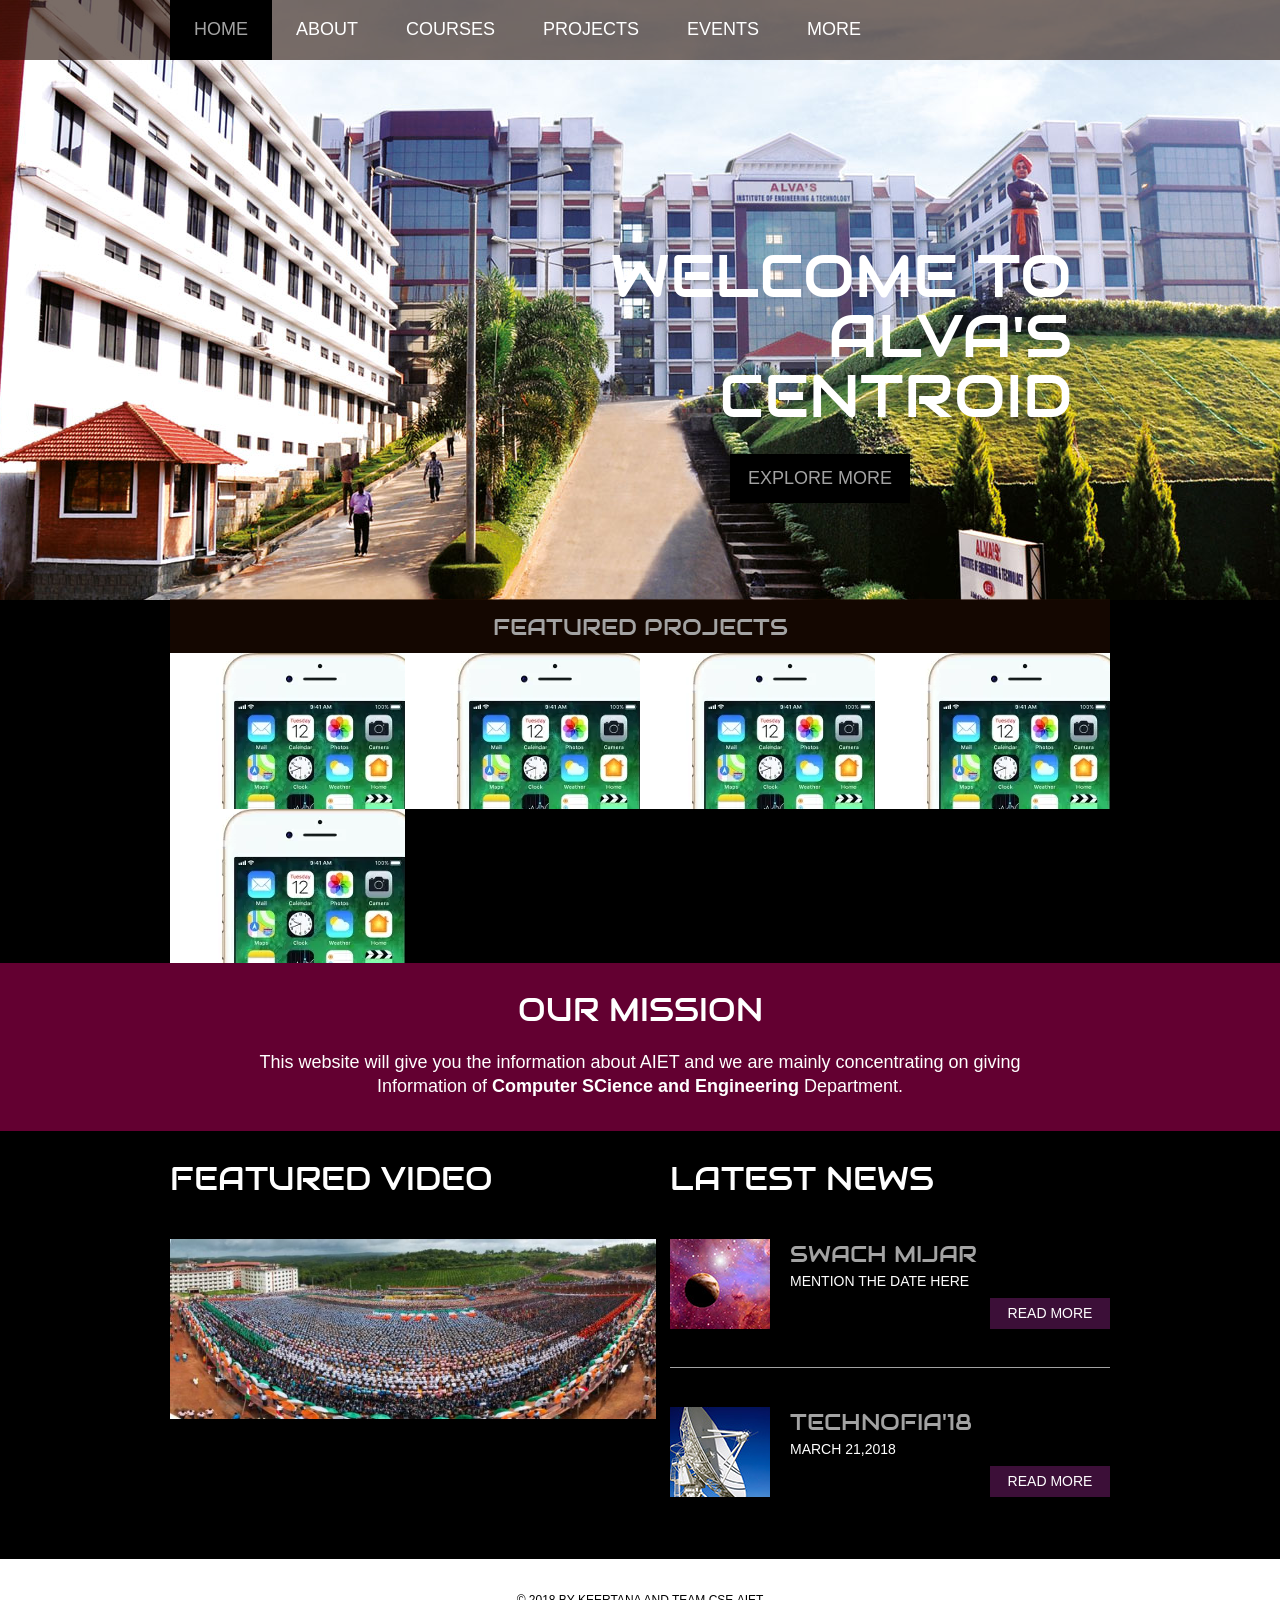
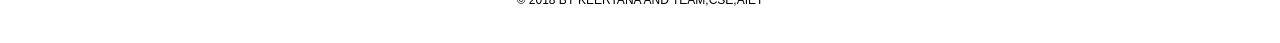
<file: index.html>
<!doctype html>
<!-- Website template by freewebsitetemplates.com -->
<html>
<head>
	<meta charset="UTF-8">
	<meta name="viewport" content="width=device-width, initial-scale=1.0">
	<title>KEERTANA's team</title>
	<link rel="stylesheet" href="css/style.css" type="text/css">
	<link rel="stylesheet" type="text/css" href="css/mobile.css">
	<script src="js/mobile.js" type="text/javascript"></script>
</head>
<body>
	<div id="page">
		<div id="header"> 
			<div>
				<!-- <a href="index.html" class="logo"><img src="images/logo.png" alt=""></a> -->
				<ul id="navigation"> 
					<li class="selected">
						<a href="index.html">Home</a>
					</li>

					<li>
						<a href="about.html">ABOUT</a>
					</li>

					<li>
						<a href="courses.html">COURSES</a>
					</li>
					<li>
						<a href="projects.html">PROJECTS</a>
					</li>
					<li >
						<a href="events.html">EVENTS</a>
						
					</li>
                    <li >
						<a href="gate.html">More</a>
						
					</li>


				</ul>
			</div>
		</div>
		<div id="body" class="home">
			<div class="header">
				<div>
					
					<h1>Welcome to Alva's Centroid  </h1>
					<a href="projects.html" class="more">Explore more</a>
					<h3>FEATURED PROJECTS</h3>
					<ul>
						<li>
							<a href="projects.html"><img src="images/m1.jpg" alt="fg"></a>
						</li>
						<li>
							<a href="projects.html"><img src="images/m1.jpg" alt=""></a>
						</li>
						<li>
							<a href="projects.html"><img src="images/m1.jpg" alt=""></a>
						</li>
						<li>
							<a href="projects.html"><img src="images/m1.jpg" alt=""></a>
						</li>
                        
                        <li>
							<a href="projects.html"><img src="images/m1.jpg" alt=""></a>
						</li>
                        
					</ul>
				</div>
			</div>
			<div class="body">
				<div>
					<h1>OUR MISSION</h1>
					<p>This website will give you the information about AIET and we are mainly concentrating on giving Information of <b>Computer SCience and Engineering</b> Department.</p>
				</div>
			</div>
			<div class="footer">
				<div>
					<ul>
						<li>
							<h1>FEATURED VIDEO</h1>
							<a href="https://www.youtube.com/watch?v=ALJQ9nhGiGY" target="_blank"><img src="images/inde2.jpg" width="10" height="180"></a>
						</li>
						<li>
							<h1>LATEST NEWS</h1>
							<ul>
								<li>
									<a href="blog.html"><img src="images/finding-planet.jpg" alt=""></a>
									<h1>SWACH MIJAR</h1>
									<span>MENTION THE DATE HERE</span>
									<a href="news.html" class="more">Read More</a>
								</li>
								<li>
									<a href="blog.html"><img src="images/new-satellitedish.jpg" alt=""></a>
									<h1>TECHNOFIA'18</h1>
									<span>MARCH 21,2018</span>
									<a href="news.html" class="more">Read More</a>
								</li>
							</ul>
						</li>
					</ul>
				</div>
			</div>
		</div>
		<div id="footer">
			<div class="footnote">
				<div>
					<p>&copy; 2018 BY KEERTANA AND TEAM,CSE,AIET </p>
				</div>
			</div>
		</div><!-- footer ends here -->
	</div>
</body>
</html>
</file>
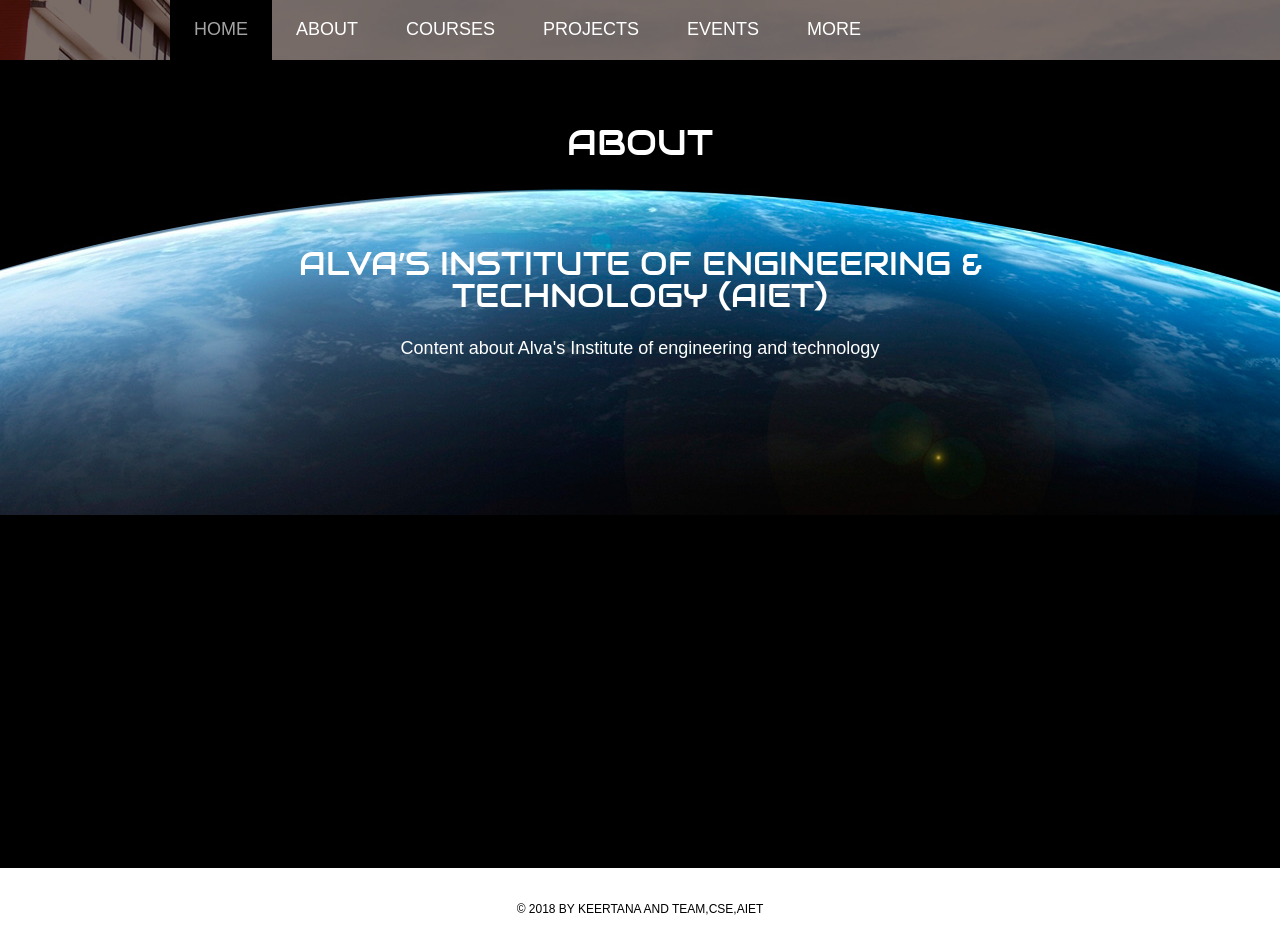
<file: about.html>
<!doctype html>
<!-- Website template by freewebsitetemplates.com -->
<html>
<head>
	<meta charset="UTF-8">
	<meta name="viewport" content="width=device-width, initial-scale=1.0">
	<title>about </title>
	<link rel="stylesheet" href="css/style.css" type="text/css">
	<link rel="stylesheet" type="text/css" href="css/mobile.css">
	<script src="js/mobile.js" type="text/javascript"></script>
</head>
<body>
	<div id="page">
		<div id="header"> 
			<div>
				<!-- <a href="index.html" class="logo"><img src="images/logo.png" alt=""></a> -->
				<ul id="navigation"> 
					<li class="selected">
						<a href="index.html">Home</a>
					</li>

					<li>
						<a href="about.html">ABOUT</a>
					</li>

					<li>
						<a href="courses.html">COURSES</a>
					</li>
					<li>
						<a href="projects.html">PROJECTS</a>
					</li>
					<li >
						<a href="events.html">EVENTS</a>
						
					</li>
                    <li >
						<a href="gate.html">More</a>
						
					</li>


				</ul>
			</div>
		</div>
		<div id="body" class="about">
			<div class="header">
				<div>
					<h1>About</h1>
					<h2>ALVA’S INSTITUTE OF ENGINEERING & TECHNOLOGY (AIET)</h2>
					<p>Content about Alva's Institute of engineering and technology</p>
				</div>
			</div>
			
		</div>
		<div id="footer">
			
			<div class="footnote">
				<div>
					<p>&copy; 2018 BY KEERTANA AND TEAM,CSE,AIET </p>
				</div>
			</div>
		</div><!-- footer ends here -->
	</div>
</body>
</html>
</file>
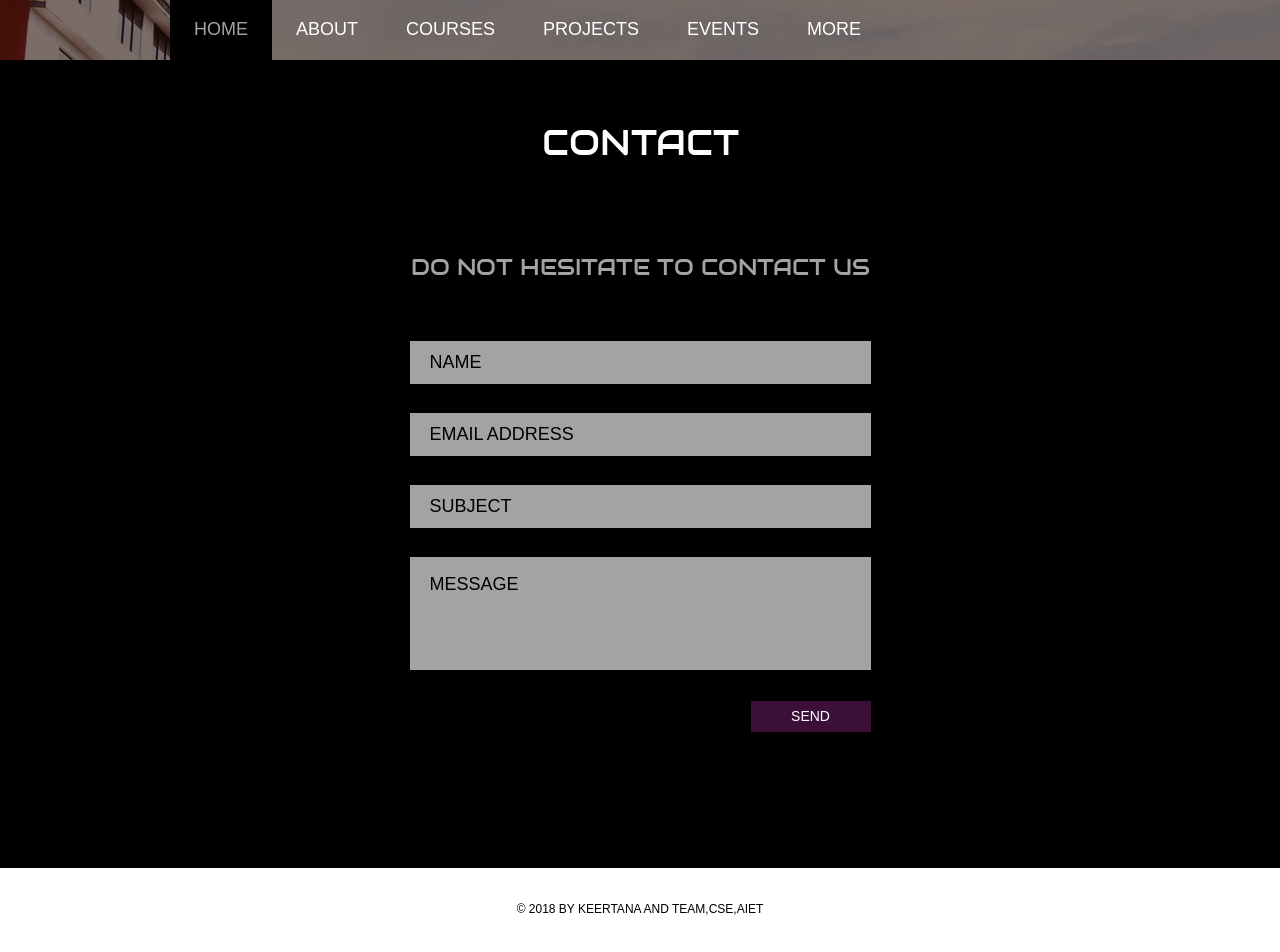
<file: contact.html>
<!doctype html>
<!-- Website template by freewebsitetemplates.com -->
<html>
<head>
	<meta charset="UTF-8">
	<meta name="viewport" content="width=device-width, initial-scale=1.0">
	<title>contact - Space Science Website Template</title>
	<link rel="stylesheet" href="css/style.css" type="text/css">
	<link rel="stylesheet" type="text/css" href="css/mobile.css">
	<script src="js/mobile.js" type="text/javascript"></script>
</head>
<body>
	<div id="page">
		<div id="header"> 
			<div>
				<!-- <a href="index.html" class="logo"><img src="images/logo.png" alt=""></a> -->
				<ul id="navigation"> 
					<li class="selected">
						<a href="index.html">Home</a>
					</li>

					<li>
						<a href="about.html">ABOUT</a>
					</li>

					<li>
						<a href="courses.html">COURSES</a>
					</li>
					<li>
						<a href="projects.html">PROJECTS</a>
					</li>
					<li >
						<a href="events.html">EVENTS</a>
						
					</li>
                    <li >
						<a href="gate.html">More</a>
						
					</li>


				</ul>
			</div>
		</div>
		<div id="body">
			<div class="header">
				<div class="contact">
					<h1>Contact</h1>
					<h2>DO NOT HESITATE TO CONTACT US</h2>
					<form action="index.html">
						<input type="text" name="Name" value="Name" onblur="this.value=!this.value?'Name':this.value;" onfocus="this.select()" onclick="this.value='';">
						<input type="text" name="Email Address" value="Email Address" onblur="this.value=!this.value?'Email Address':this.value;" onfocus="this.select()" onclick="this.value='';">
						<input type="text" name="Subject" value="Subject" onblur="this.value=!this.value?'Subject':this.value;" onfocus="this.select()" onclick="this.value='';">
						<textarea name="message" cols="50" rows="7">Message</textarea>
						<input type="submit" value="Send" id="submit">
					</form>
				</div>
			</div>
		</div>
		
		<div id="footer">
			<!-- <div class="connect">
				<div>
					<h1>FOLLOW OUR  MISSIONS ON</h1>
					<div>
						<a href="http://freewebsitetemplates.com/go/facebook/" class="facebook">facebook</a>
						<a href="http://freewebsitetemplates.com/go/twitter/" class="twitter">twitter</a>
						<a href="http://freewebsitetemplates.com/go/googleplus/" class="googleplus">googleplus</a>
						<a href="http://freewebsitetemplates.com/go/pinterest/" class="pinterest">pinterest</a>
					</div>
				</div>
			</div> -->
			<div class="footnote">
				<div>
					<p>&copy; 2018 BY KEERTANA AND TEAM,CSE,AIET </p>
				</div>
			</div>
		</div><!-- footer ends here -->
	</div>
</body>
</html>
</file>
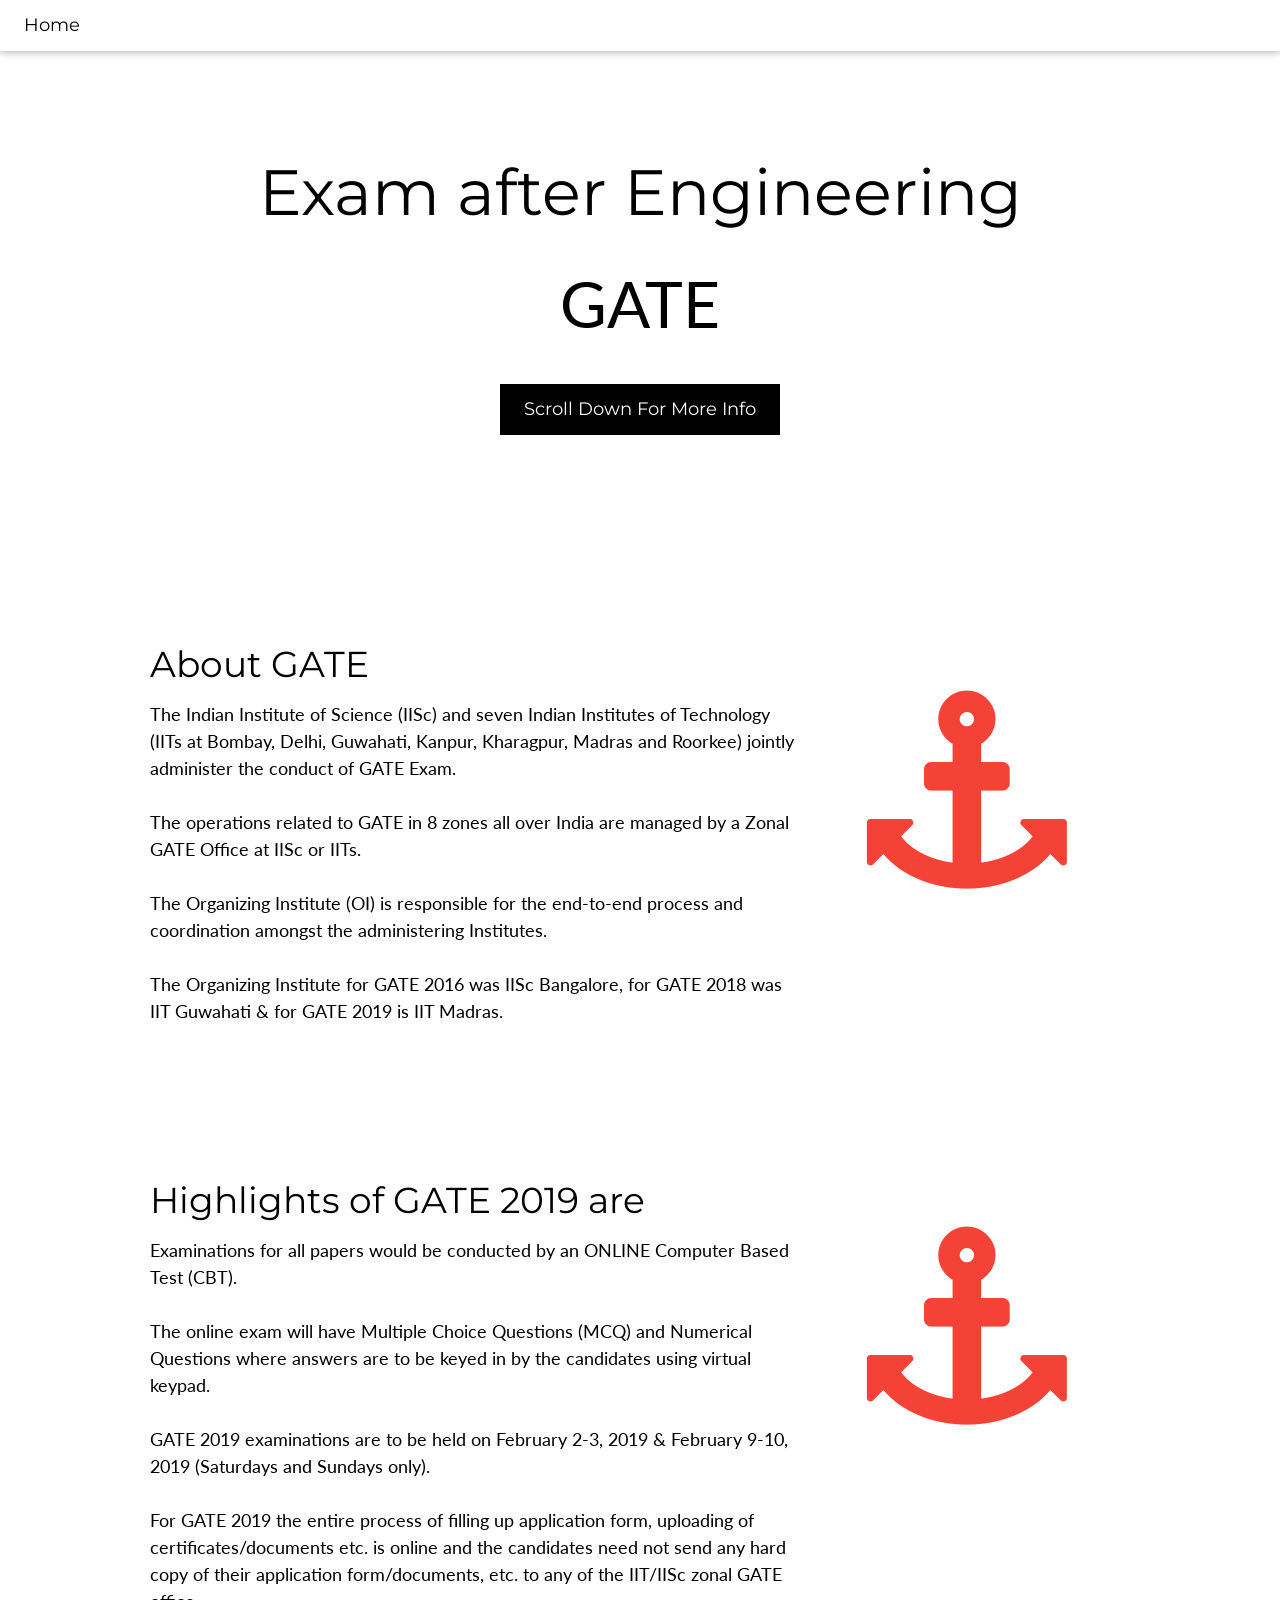
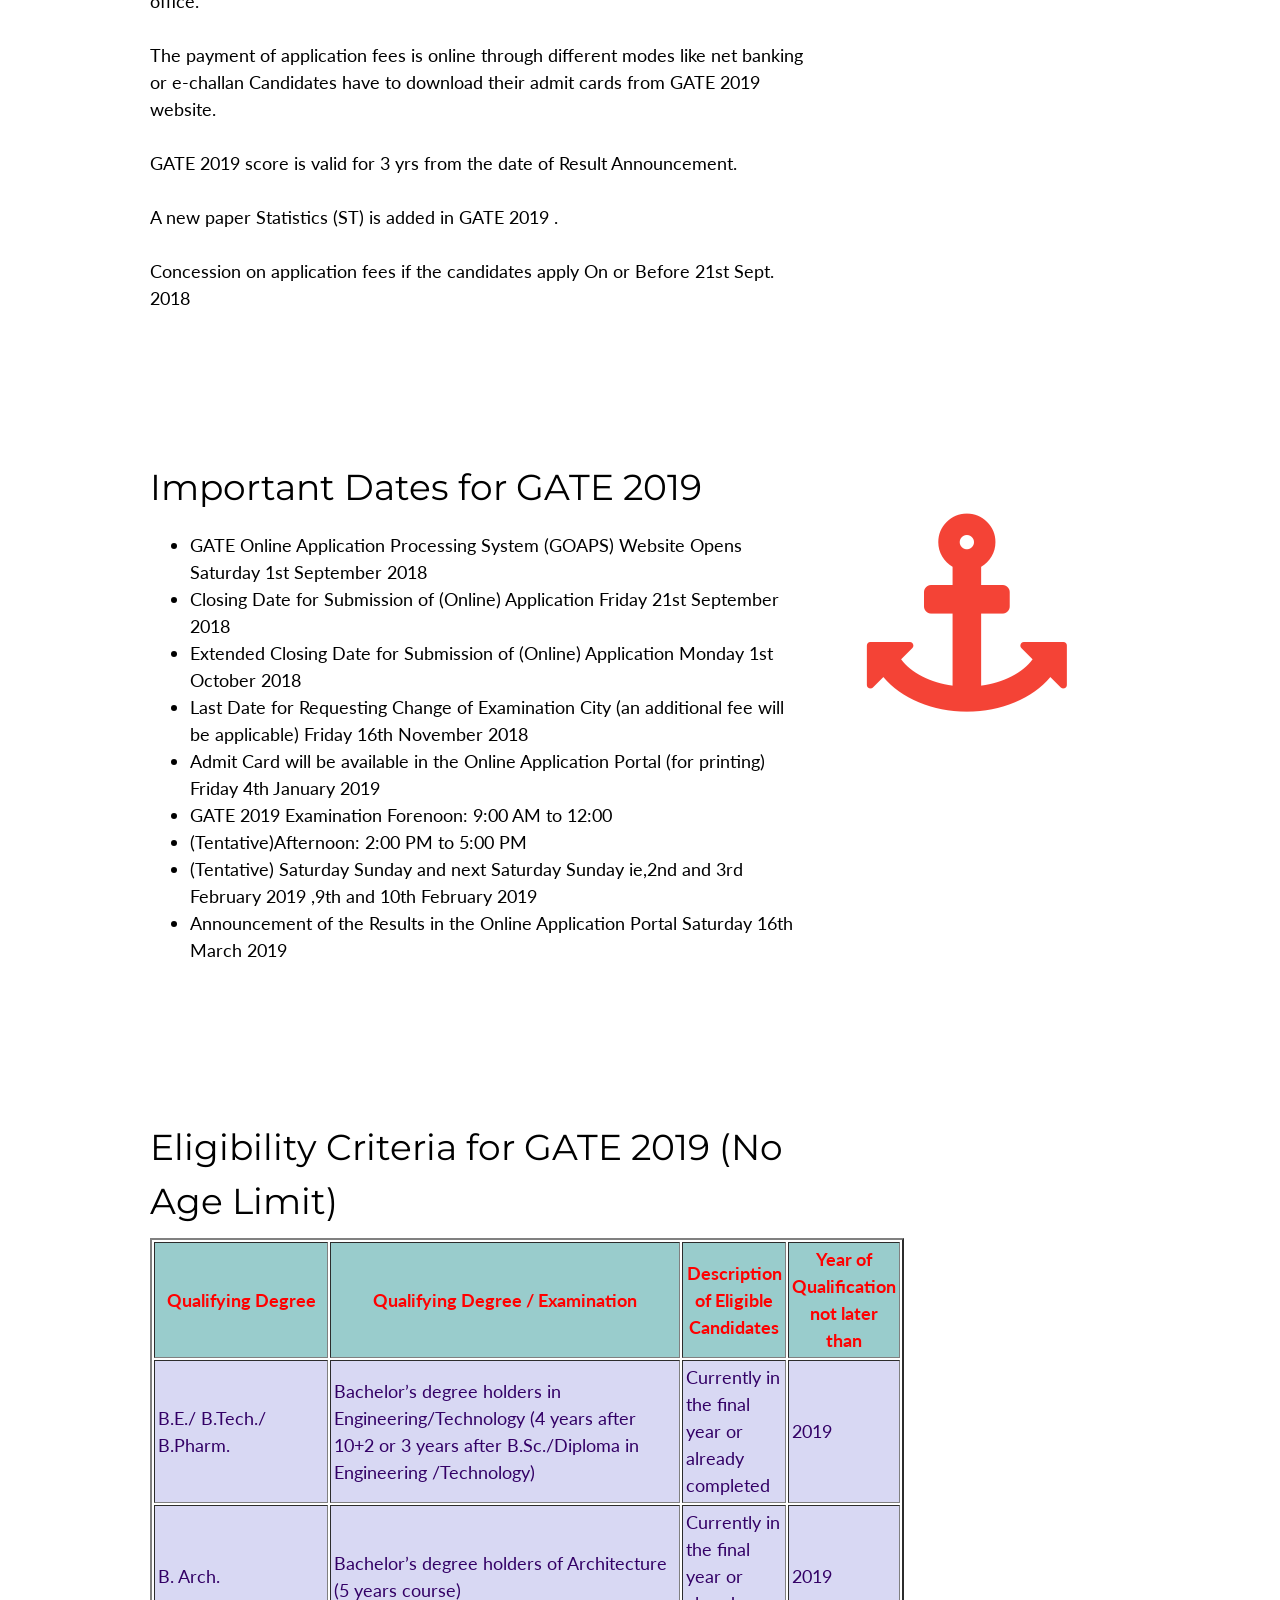
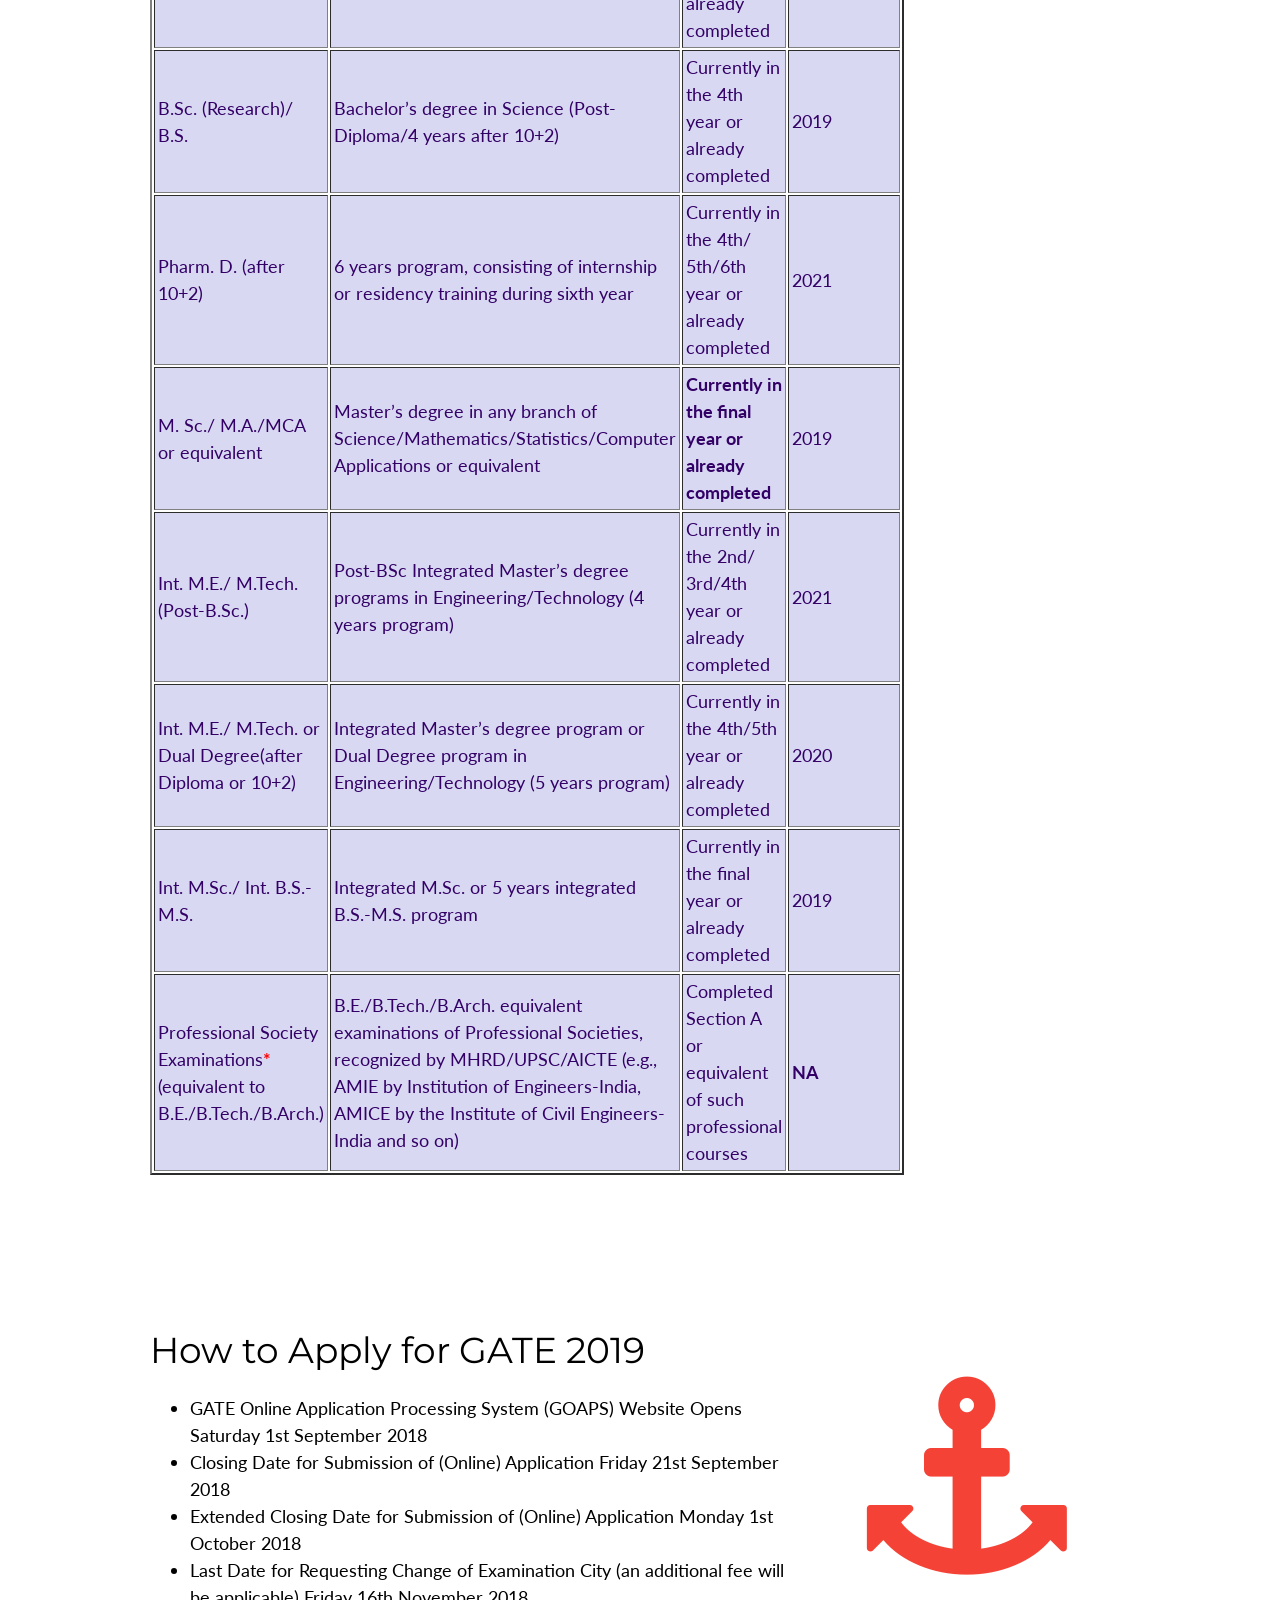
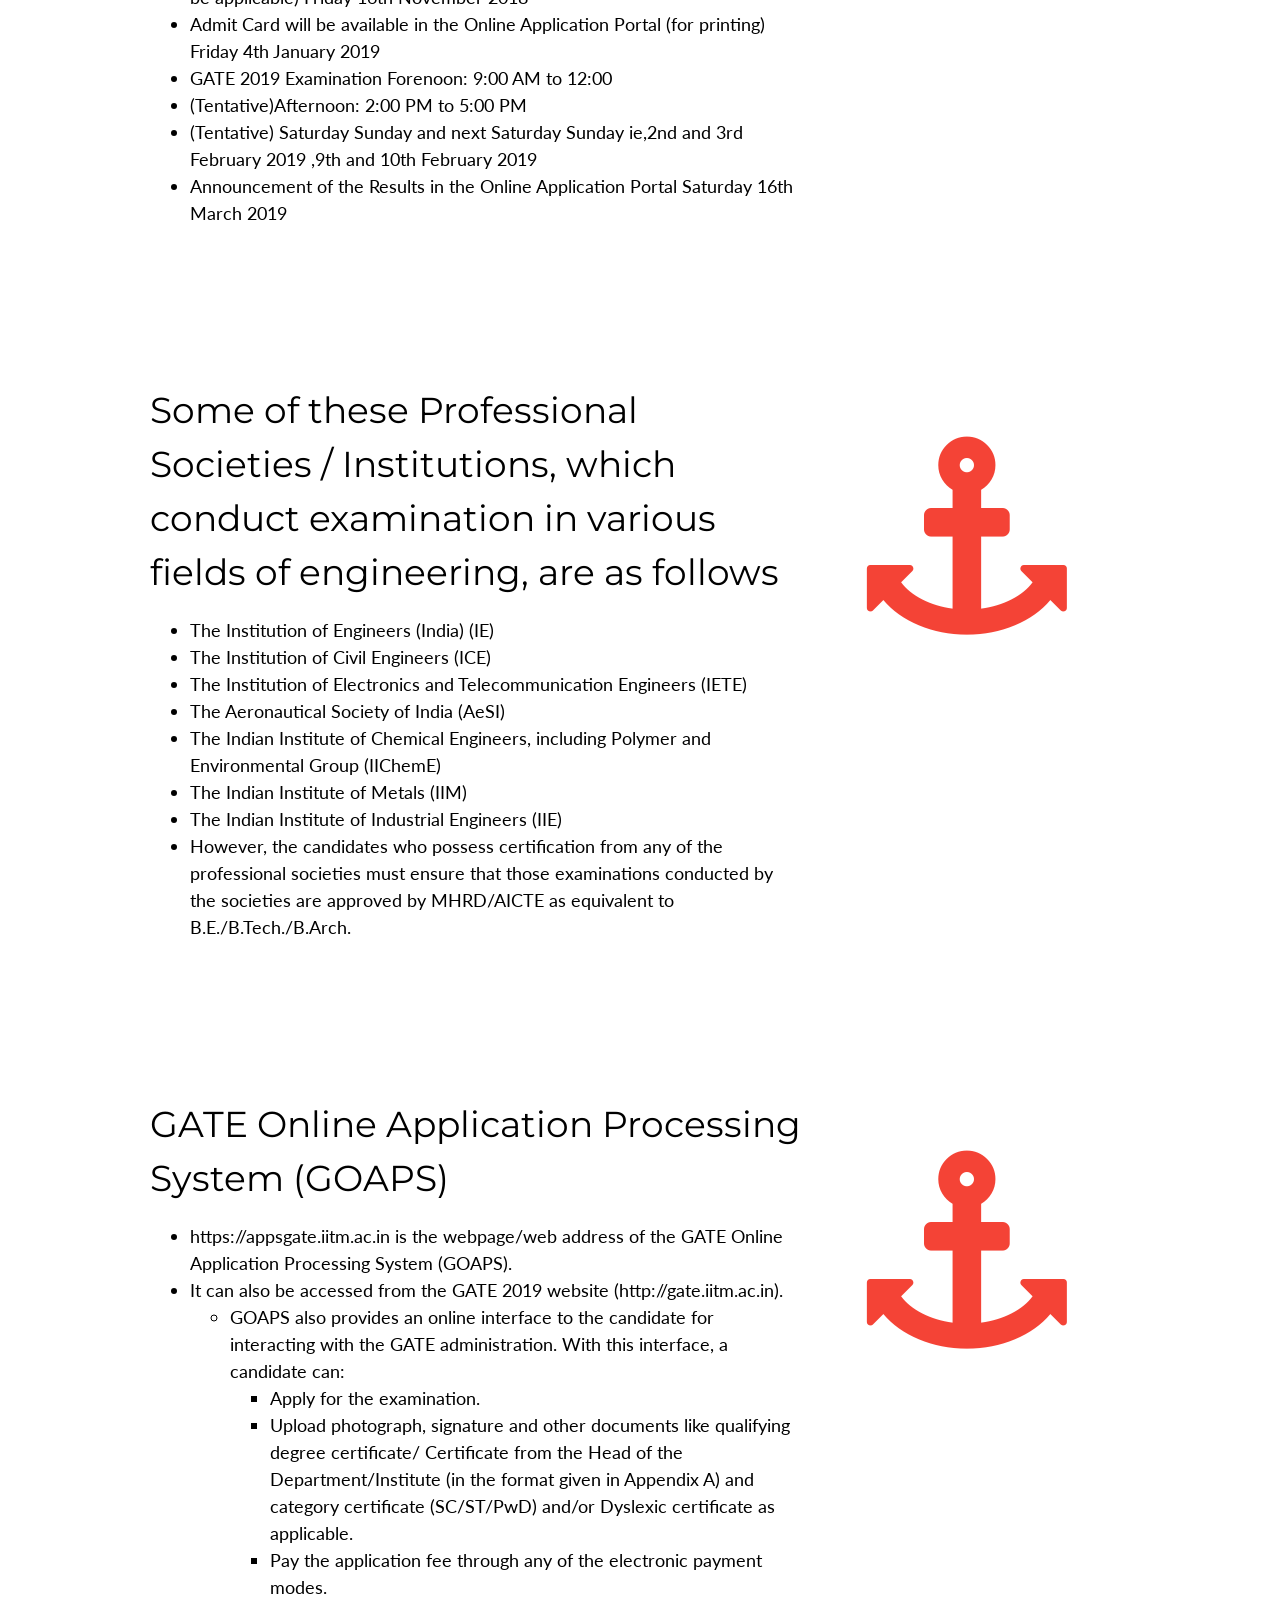
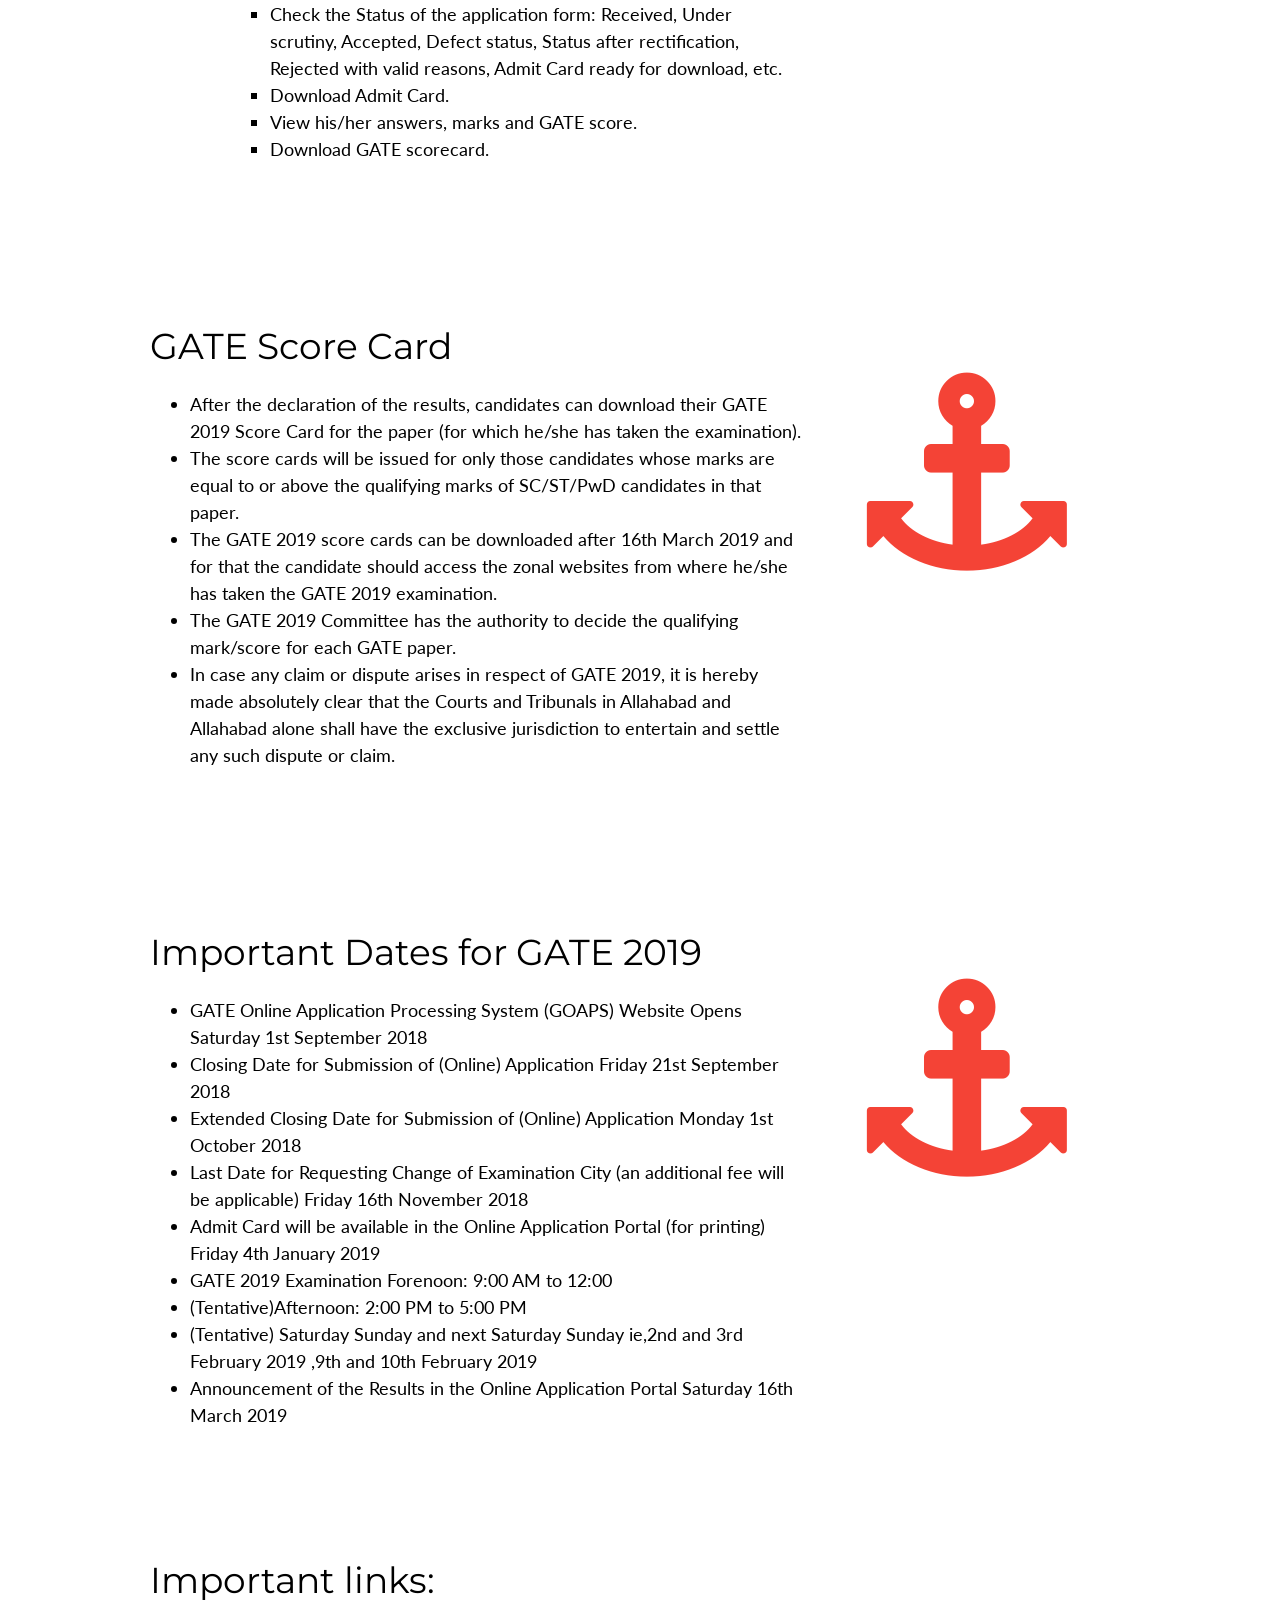
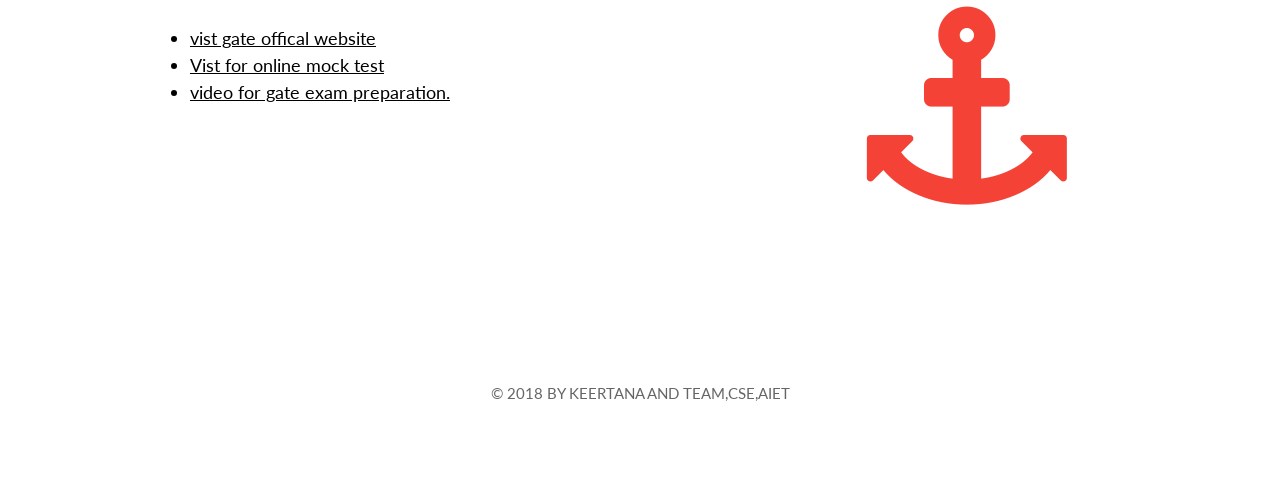
<file: gate.html>
<!DOCTYPE html>
<html lang="en">
<title>W3.CSS Template</title>
<meta charset="UTF-8">
<meta name="viewport" content="width=device-width, initial-scale=1">
<link rel="stylesheet" href="https://www.w3schools.com/w3css/4/w3.css">
<link rel="stylesheet" href="https://fonts.googleapis.com/css?family=Lato">
<link rel="stylesheet" href="https://fonts.googleapis.com/css?family=Montserrat">
<link rel="stylesheet" href="https://cdnjs.cloudflare.com/ajax/libs/font-awesome/4.7.0/css/font-awesome.min.css">
<style>
body,h1,h2,h3,h4,h5,h6 {font-family: "Lato", sans-serif}
.w3-bar,h1,button {font-family: "Montserrat", sans-serif}
.fa-anchor,.fa-coffee {font-size:200px}

header .headerback
{
	background: url("bg-home.jpg") no-repeat scroll center top #000000;
}

</style>
<body>

<!-- Navbar -->
<div class="w3-top">
  <div class="w3-bar  w3-card w3-left-align w3-large">
    <a class="w3-bar-item w3-button w3-hide-medium w3-hide-large w3-right w3-padding-large w3-hover-white w3-large w3-red" href="javascript:void(0);" onclick="myFunction()" title="Toggle Navigation Menu"><i class="fa fa-bars"></i></a>
    <a href="index.html" class="w3-bar-item w3-button w3-padding-large w3-white">Home</a>
    
  </div>

  <!-- Navbar on small screens -->
  
</div>

<!-- Header -->
<header class="headerback w3-container w3-center" style="padding:128px 16px;">
  <h1 class="w3-margin w3-jumbo">Exam after Engineering</h1>
  <h2 class="w3-margin w3-jumbo">GATE</h2>
  <button class="w3-button w3-black w3-padding-large w3-large w3-margin-top">Scroll Down For More Info</button>
</header>

<!-- First Grid -->
<div class="w3-row-padding w3-padding-64 w3-container">
  <div class="w3-content">
    <div class="w3-twothird">
      <h1>About GATE</h1>
      <h5 class="w3-padding-8">The Indian Institute of Science (IISc) and seven Indian Institutes of Technology (IITs at Bombay, Delhi, Guwahati, Kanpur, Kharagpur, Madras and Roorkee) jointly administer the conduct of GATE Exam.<br><br> The operations related to GATE in 8 zones all over India are managed by a Zonal GATE Office at IISc or IITs.<br><br> The Organizing Institute (OI) is responsible for the end-to-end process and coordination amongst the administering Institutes.<br> <br>The Organizing Institute for GATE 2016 was IISc Bangalore, for GATE 2018 was IIT Guwahati & for GATE 2019 is IIT Madras.</h5>
    </div>

    <div class="w3-third w3-center">
      <i class="fa fa-anchor w3-padding-64 w3-text-red"></i>
    </div>
  </div>
</div>

<!-- trial -->
<div class="w3-row-padding w3-padding-64 w3-container">
  <div class="w3-content">
    <div class="w3-twothird">
      <h1>Highlights of GATE 2019 are</h1>
      <h5 class="w3-padding-8">Examinations for all papers would be conducted by an ONLINE Computer Based Test (CBT).<br><br> The online exam will have Multiple Choice Questions (MCQ) and Numerical Questions where answers are to be keyed in by the candidates using virtual keypad.<br><br> GATE 2019 examinations are to be held on February 2-3, 2019 & February 9-10, 2019 (Saturdays and Sundays only).<br><br> For GATE 2019 the entire process of filling up application form, uploading of certificates/documents etc. is online and the candidates need not send any hard copy of their application form/documents, etc. to any of the IIT/IISc zonal GATE office.<br><br> The payment of application fees is online through different modes like net banking or e-challan Candidates have to download their admit cards from GATE 2019 website.<br><br> GATE 2019 score is valid for 3 yrs from the date of Result Announcement.<br><br> A new paper Statistics (ST) is added in GATE 2019 .<br><br>Concession on application fees if the candidates apply On or Before 21st Sept. 2018</h5>
    </div>

    <div class="w3-third w3-center">
      <i class="fa fa-anchor w3-padding-64 w3-text-red"></i>
    </div>
  </div>
</div>
<!-- trial end -->

<!-- trial -->
<div class="w3-row-padding w3-padding-64 w3-container">
  <div class="w3-content">
    <div class="w3-twothird">
      <h1>Important Dates for GATE 2019</h1>
      <h5 class="w3-padding-8">
        
        <ul>
          <li>GATE Online Application Processing System (GOAPS) Website Opens Saturday  1st September 2018</li>
          <li>Closing Date for Submission of (Online) Application Friday  21st September 2018</li>
          <li>Extended Closing Date for Submission of (Online) Application  Monday  1st October 2018</li>
          <li>Last Date for Requesting Change of Examination City (an additional fee will be applicable)  Friday  16th November 2018</li>
          <li>Admit Card will be available in the Online Application Portal (for printing)  Friday  4th January 2019</li>
          <li>GATE 2019 Examination Forenoon: 9:00 AM to 12:00 </li>
          <li>(Tentative)Afternoon: 2:00 PM to 5:00 PM</li>
          <li>(Tentative) Saturday Sunday and next Saturday Sunday ie,2nd and 3rd February 2019 ,9th and 10th February 2019  </li>
          <li>Announcement of the Results in the Online Application Portal  Saturday  16th March 2019</li>
        </ul>


      </h5>
    </div>

    <div class="w3-third w3-center">
      <i class="fa fa-anchor w3-padding-64 w3-text-red"></i>
    </div>
  </div>
</div>
<!-- trial end -->

<!-- trial -->
<div class="w3-row-padding w3-padding-64 w3-container">
  <div class="w3-content">
    <div class="w3-twothird">
      <h1>Eligibility Criteria for GATE 2019 (No Age Limit)
</h1>
      <h5 class="w3-padding-8">
        
        <table style="overflow-x:auto;"  align="center" height="507" width="100%" border="2" cellpadding="3" style="font-weight:bold;font-size:18px;">
<tr style="background-color:#99CCCC;color:#FF0000;"><th width="224" height="84">Qualifying Degree</th>
<th width="602"> Qualifying Degree / Examination</th>
<th width="240">Description of Eligible Candidates</th>
<th width="202">Year of Qualification <br/>
not later than</th>
</tr>
<tr style="background-color:#D8D8F3;color:#330066;"> <td height="68"> B.E./
B.Tech./
B.Pharm.
</td>
<td> Bachelor’s degree holders in Engineering/Technology (4 years after 10+2 or 
3 years after B.Sc./Diploma in Engineering /Technology) </td> <td>Currently in the final year or already completed </td>  <td>2019</td>
</tr>

<tr style="background-color:#D8D8F3;color:#330066;"><td>B. Arch. </td> 
<td>Bachelor’s degree holders of Architecture (5 years course) </td>  <td>Currently in the final year or already completed</td><td>2019</td></tr>
<tr style="background-color:#D8D8F3;color:#330066;"><td> B.Sc. (Research)/ B.S.</td>
<td>Bachelor’s degree in Science
(Post-Diploma/4 years after 10+2)</td> 
<td>Currently in the 4th year or already completed</td> <td>2019</td></tr>


<tr style="background-color:#D8D8F3;color:#330066;">
<td>Pharm. D. (after 10+2) </td>
<td>6 years program, consisting of internship or residency training during sixth year</td> 
<td>Currently in the 4th/ 5th/6th year or already completed</td> 
<td>2021</td></tr>




<tr style="background-color:#D8D8F3;color:#330066;" > <td>M. Sc./
M.A./MCA or equivalent
</td>
<td> Master’s degree in any branch of Science/Mathematics/Statistics/Computer Applications or equivalent</td> <td width="240"><strong>Currently  in the final year or already completed</strong></td> 
<td>2019</td>
</tr>
<tr style="background-color:#D8D8F3;color:#330066;"> <td> Int. M.E./
M.Tech.
(Post-B.Sc.)
 </td><td>Post-BSc Integrated Master’s degree programs in Engineering/Technology (4 years program) </td> <td>Currently in the 2nd/ 3rd/4th year or already completed
</td> <td>2021</td></tr>

<tr style="background-color:#D8D8F3;color:#330066;"><td>Int. M.E./ M.Tech. or Dual Degree(after Diploma or 10+2)</td><td> Integrated Master’s degree program or Dual Degree program in Engineering/Technology (5 years program) </td> <td>Currently in the 4th/5th year or already completed </td> <td>2020</td></tr>

<tr style="background-color:#D8D8F3;color:#330066;"> <td>Int. M.Sc./ 
Int. B.S.-M.S.
</td> <td>Integrated M.Sc. or 5 years integrated B.S.-M.S. program </td> <td>Currently in the final year or already completed</td> <td>2019</td></tr>

<tr style="background-color:#D8D8F3;color:#330066;"><td>Professional Society Examinations<b style="color:#FF0000;">* </b> <br /> (equivalent to B.E./B.Tech./B.Arch.)</td><td>
B.E./B.Tech./B.Arch. equivalent examinations of Professional Societies, recognized by MHRD/UPSC/AICTE (e.g., AMIE by Institution of Engineers-India, AMICE by the Institute of Civil Engineers-India and so on)
</td> <td> Completed Section A or equivalent of such professional courses </td> <td><strong>NA</strong></td>
</tr>
</table>



      </h5>
    </div>

    <!-- <div class="w3-third w3-center">
      <i class="fa fa-anchor w3-padding-64 w3-text-red"></i>
    </div> -->
  </div>
</div>
<!-- trial end -->

<!-- trial -->
<div class="w3-row-padding w3-padding-64 w3-container">
  <div class="w3-content">
    <div class="w3-twothird">
      <h1>How to Apply for GATE 2019

</h1>
      <h5 class="w3-padding-8">
        
        <ul>
          <li>GATE Online Application Processing System (GOAPS) Website Opens Saturday  1st September 2018</li>
          <li>Closing Date for Submission of (Online) Application Friday  21st September 2018</li>
          <li>Extended Closing Date for Submission of (Online) Application  Monday  1st October 2018</li>
          <li>Last Date for Requesting Change of Examination City (an additional fee will be applicable)  Friday  16th November 2018</li>
          <li>Admit Card will be available in the Online Application Portal (for printing)  Friday  4th January 2019</li>
          <li>GATE 2019 Examination Forenoon: 9:00 AM to 12:00 </li>
          <li>(Tentative)Afternoon: 2:00 PM to 5:00 PM</li>
          <li>(Tentative) Saturday Sunday and next Saturday Sunday ie,2nd and 3rd February 2019 ,9th and 10th February 2019  </li>
          <li>Announcement of the Results in the Online Application Portal  Saturday  16th March 2019</li>
        </ul>


      </h5>
    </div>

    <div class="w3-third w3-center">
      <i class="fa fa-anchor w3-padding-64 w3-text-red"></i>
    </div>
  </div>
</div>
<!-- trial end -->

<!-- trial -->
<div class="w3-row-padding w3-padding-64 w3-container">
  <div class="w3-content">
    <div class="w3-twothird">
      <h1>Some of these Professional Societies / Institutions, which conduct examination in various fields of engineering, are as follows</h1>
      <h5 class="w3-padding-8">
        
        <ul>
          <li>The Institution of Engineers (India) (IE)

</li>
          <li>The Institution of Civil Engineers (ICE)

</li>
          <li>The Institution of Electronics and Telecommunication Engineers (IETE)

</li>
          <li>The Aeronautical Society of India (AeSI)

</li>
          <li>The Indian Institute of Chemical Engineers, including Polymer and Environmental Group (IIChemE)

</li>
          <li>The Indian Institute of Metals (IIM)

</li>
          <li>The Indian Institute of Industrial Engineers (IIE)

</li>
          <li>However, the candidates who possess certification from any of the professional societies must ensure that those examinations conducted by the societies are approved by MHRD/AICTE as equivalent to B.E./B.Tech./B.Arch.

</li>
          
        </ul>


      </h5>
    </div>

    <div class="w3-third w3-center">
      <i class="fa fa-anchor w3-padding-64 w3-text-red"></i>
    </div>
  </div>
</div>
<!-- trial end -->

<!-- trial -->

<div class="w3-row-padding w3-padding-64 w3-container">
  <div class="w3-content">
    <div class="w3-twothird">
      <h1>GATE Online Application Processing System (GOAPS)

</h1>
      <h5 class="w3-padding-8">
        
        <ul>
          <li>https://appsgate.iitm.ac.in is the webpage/web address of the GATE Online
              Application Processing System (GOAPS).</li>
          <li>It can also be accessed from the GATE 2019 website
              (http://gate.iitm.ac.in).</li>
          <ul>
            <li>GOAPS also provides an online interface to the candidate for interacting with the GATE
                administration. With this interface, a candidate can:</li>
              <ul>
                <li>Apply for the examination.</li>
                <li>Upload photograph, signature and other documents like qualifying degree certificate/
                        Certificate from the Head of the Department/Institute (in the format given in Appendix A)
                    and category certificate (SC/ST/PwD) and/or Dyslexic certificate as applicable.</li>
                <li>Pay the application fee through any of the electronic payment modes.</li>
                <li>Check the Status of the application form: Received, Under scrutiny, Accepted, Defect
                    status, Status after rectification, Rejected with valid reasons, Admit Card ready for
                    download, etc.</li>
                <li>Download Admit Card.</li>
                <li>View his/her answers, marks and GATE score.</li>
                <li>Download GATE scorecard.</li>
              </ul>
          </ul>
        </ul>


      </h5>
    </div>

    <div class="w3-third w3-center">
      <i class="fa fa-anchor w3-padding-64 w3-text-red"></i>
    </div>
  </div>
</div>
<!-- trial end -->

<!-- trial -->

<div class="w3-row-padding w3-padding-64 w3-container">
  <div class="w3-content">
    <div class="w3-twothird">
      <h1>GATE Score Card
</h1>
      <h5 class="w3-padding-8">
        
        <ul>
          <li>After the declaration of the results, candidates can download their GATE 2019 Score Card for the paper (for which he/she has taken the examination). </li>
          <li>The score cards will be issued for only those candidates whose marks are equal to or above the qualifying marks of SC/ST/PwD candidates in that paper. </li>
          <li>The GATE 2019 score cards can be downloaded after 16th March 2019 and for that the candidate should access the zonal websites from where he/she has taken the GATE 2019 examination.</li>
          <li>The GATE 2019 Committee has the authority to decide the qualifying mark/score for each GATE paper.</li>
          <li>In case any claim or dispute arises in respect of GATE 2019, it is hereby made absolutely clear that the Courts and Tribunals in Allahabad and Allahabad alone shall have the exclusive jurisdiction to entertain and settle any such dispute or claim.</li>
          
        </ul>


      </h5>
    </div>

    <div class="w3-third w3-center">
      <i class="fa fa-anchor w3-padding-64 w3-text-red"></i>
    </div>
  </div>
</div>
<!-- trial end -->

<!-- trial -->

<div class="w3-row-padding w3-padding-64 w3-container">
  <div class="w3-content">
    <div class="w3-twothird">
      <h1>Important Dates for GATE 2019</h1>
      <h5 class="w3-padding-8">
        
        <ul>
          <li>GATE Online Application Processing System (GOAPS) Website Opens Saturday  1st September 2018</li>
          <li>Closing Date for Submission of (Online) Application Friday  21st September 2018</li>
          <li>Extended Closing Date for Submission of (Online) Application  Monday  1st October 2018</li>
          <li>Last Date for Requesting Change of Examination City (an additional fee will be applicable)  Friday  16th November 2018</li>
          <li>Admit Card will be available in the Online Application Portal (for printing)  Friday  4th January 2019</li>
          <li>GATE 2019 Examination Forenoon: 9:00 AM to 12:00 </li>
          <li>(Tentative)Afternoon: 2:00 PM to 5:00 PM</li>
          <li>(Tentative) Saturday Sunday and next Saturday Sunday ie,2nd and 3rd February 2019 ,9th and 10th February 2019  </li>
          <li>Announcement of the Results in the Online Application Portal  Saturday  16th March 2019</li>
        </ul>


      </h5>
    </div>

    <div class="w3-third w3-center">
      <i class="fa fa-anchor w3-padding-64 w3-text-red"></i>
    </div>
  </div>
</div>
<!-- trial end -->

<!-- trial -->

<div class="w3-row-padding w3-padding-32 w3-container">
  <div class="w3-content">
    <div class="w3-twothird">
      <h1>Important links:

</h1>
      <h5 class="w3-padding-8">
        
        <ul>
          <li><a href="http://appsgate.iitg.ac.in/">vist gate offical website</a></li>
          <li><a href="https://www.indiabix.com/">Vist for online mock test</a></li>
          <li><a href="https://www.youtube.com/watch?v=lrdxRIUz9ok/">video for gate exam preparation.</a></li>
          
        </ul>


      </h5>
    </div>

    <div class="w3-third w3-center">
      <i class="fa fa-anchor w3-padding-64 w3-text-red"></i>
    </div>
  </div>
</div>
<!-- trial end -->

<!-- Footer -->
<footer class="w3-container w3-padding-64 w3-center w3-opacity">  
  
 <p>&copy; 2018 BY KEERTANA AND TEAM,CSE,AIET </p>
</footer>

<script>
// Used to toggle the menu on small screens when clicking on the menu button
function myFunction() {
    var x = document.getElementById("navDemo");
    if (x.className.indexOf("w3-show") == -1) {
        x.className += " w3-show";
    } else { 
        x.className = x.className.replace(" w3-show", "");
    }
}
</script>

</body>
</html>
</file>
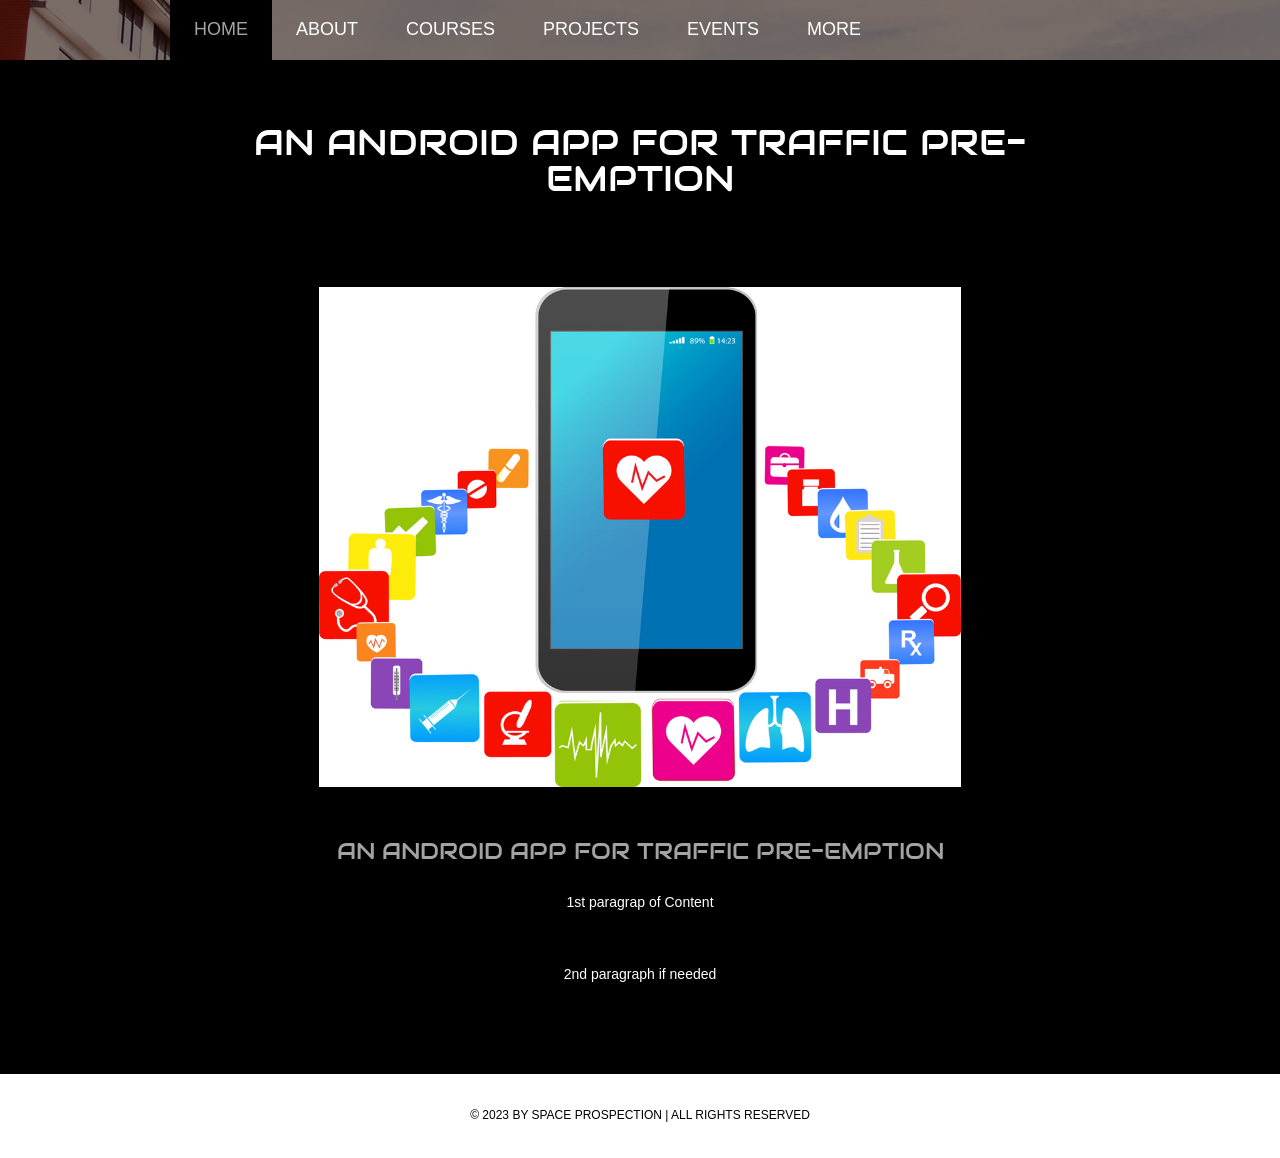
<file: proj1.html>
<!doctype html>
<!-- Website template by freewebsitetemplates.com -->
<html>
<head>
	<meta charset="UTF-8">
	<meta name="viewport" content="width=device-width, initial-scale=1.0">
	<title>proj1 - Space Science Website Template</title>
	<link rel="stylesheet" href="css/style.css" type="text/css">
	<link rel="stylesheet" type="text/css" href="css/mobile.css">
	<script src="js/mobile.js" type="text/javascript"></script>
</head>
<body>
	<div id="page">
		<div id="header"> 
			<div>
				<!-- <a href="index.html" class="logo"><img src="images/logo.png" alt=""></a> -->
				<ul id="navigation"> 
					<li class="selected">
						<a href="index.html">Home</a>
					</li>

					<li>
						<a href="about.html">ABOUT</a>
					</li>

					<li>
						<a href="courses.html">COURSES</a>
					</li>
					<li>
						<a href="projects.html">PROJECTS</a>
					</li>
					<li >
						<a href="events.html">EVENTS</a>
						
					</li>
                    <li >
						<a href="gate.html">More</a>
						
					</li>


				</ul>
			</div>
		</div>
		<div id="body">
			<div class="header">
				<div>
					<h1>An android App for Traffic Pre-emption</h1>
					<img src="images/app.jpeg" alt="" width="300" height="500">
					<h2>An android App for Traffic Pre-emption</h2>
					<p>1st paragrap of Content</p>
					<p>2nd paragraph if needed</p>
				</div>
			</div>
		</div>
		<div id="footer">
			<!-- <div class="connect">
				<div>
					<h1>FOLLOW OUR  MISSIONS ON</h1>
					<div>
						<a href="http://freewebsitetemplates.com/go/facebook/" class="facebook">facebook</a>
						<a href="http://freewebsitetemplates.com/go/twitter/" class="twitter">twitter</a>
						<a href="http://freewebsitetemplates.com/go/googleplus/" class="googleplus">googleplus</a>
						<a href="http://pinterest.com/fwtemplates/" class="pinterest">pinterest</a>
					</div>
				</div>
			</div> -->
			<div class="footnote">
				<div>
					<p>&copy; 2023 BY SPACE PROSPECTION | ALL RIGHTS RESERVED</p>
				</div>
			</div>
		</div>
	</div>
</body>
</html>
</file>
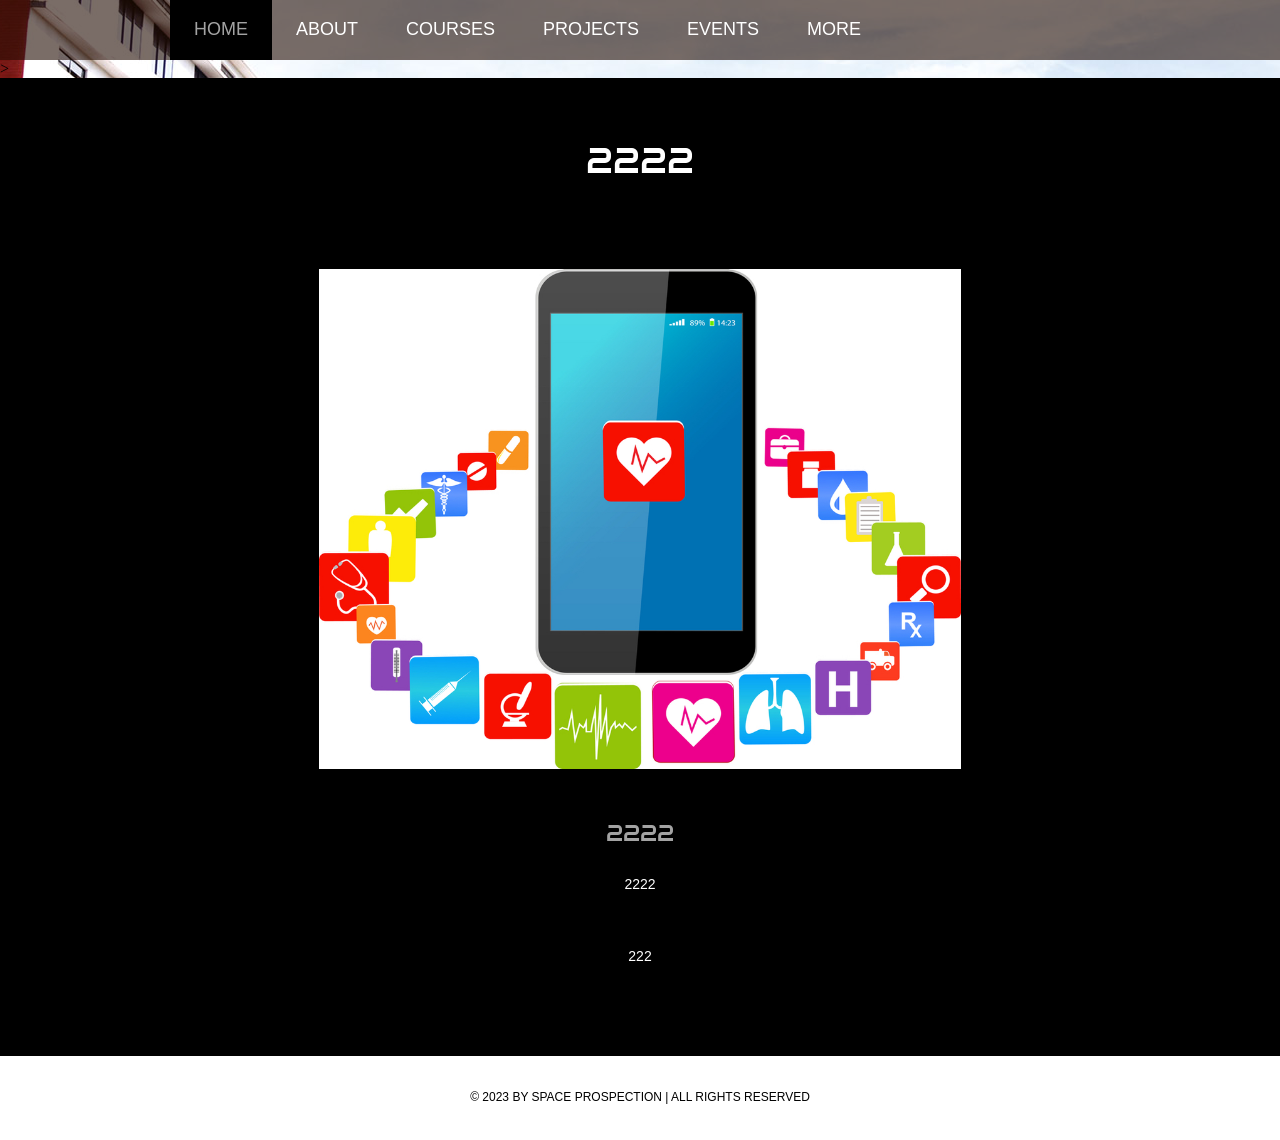
<file: proj2.html>
<!doctype html>
<!-- Website template by freewebsitetemplates.com -->
<html>
<head>
	<meta charset="UTF-8">
	<meta name="viewport" content="width=device-width, initial-scale=1.0">
	<title>proj1 - Space Science Website Template</title>
	<link rel="stylesheet" href="css/style.css" type="text/css">
	<link rel="stylesheet" type="text/css" href="css/mobile.css">
	<script src="js/mobile.js" type="text/javascript"></script>
</head>
<body>
	<div id="page">
		<div id="header"> 
			<div>
				<!-- <a href="index.html" class="logo"><img src="images/logo.png" alt=""></a> -->
				<ul id="navigation"> 
					<li class="selected">
						<a href="index.html">Home</a>
					</li>

					<li>
						<a href="about.html">ABOUT</a>
					</li>

					<li>
						<a href="courses.html">COURSES</a>
					</li>
					<li>
						<a href="projects.html">PROJECTS</a>
					</li>
					<li >
						<a href="events.html">EVENTS</a>
						
					</li>
                    <li >
						<a href="gate.html">More</a>
						
					</li>


				</ul>
			</div>
		</div>>
		<div id="body">
			<div class="header">
				<div>
					<h1>2222</h1>
					<img src="images/app.jpeg" alt="" width="300" height="500">
					<h2>2222</h2>
					<p>2222</p>
					<p>222</p>
				</div>
			</div>
		</div>
		<div id="footer">
			<!-- <div class="connect">
				<div>
					<h1>FOLLOW OUR  MISSIONS ON</h1>
					<div>
						<a href="http://freewebsitetemplates.com/go/facebook/" class="facebook">facebook</a>
						<a href="http://freewebsitetemplates.com/go/twitter/" class="twitter">twitter</a>
						<a href="http://freewebsitetemplates.com/go/googleplus/" class="googleplus">googleplus</a>
						<a href="http://pinterest.com/fwtemplates/" class="pinterest">pinterest</a>
					</div>
				</div>
			</div> -->
			<div class="footnote">
				<div>
					<p>&copy; 2023 BY SPACE PROSPECTION | ALL RIGHTS RESERVED</p>
				</div>
			</div>
		</div>
	</div>
</body>
</html>
</file>
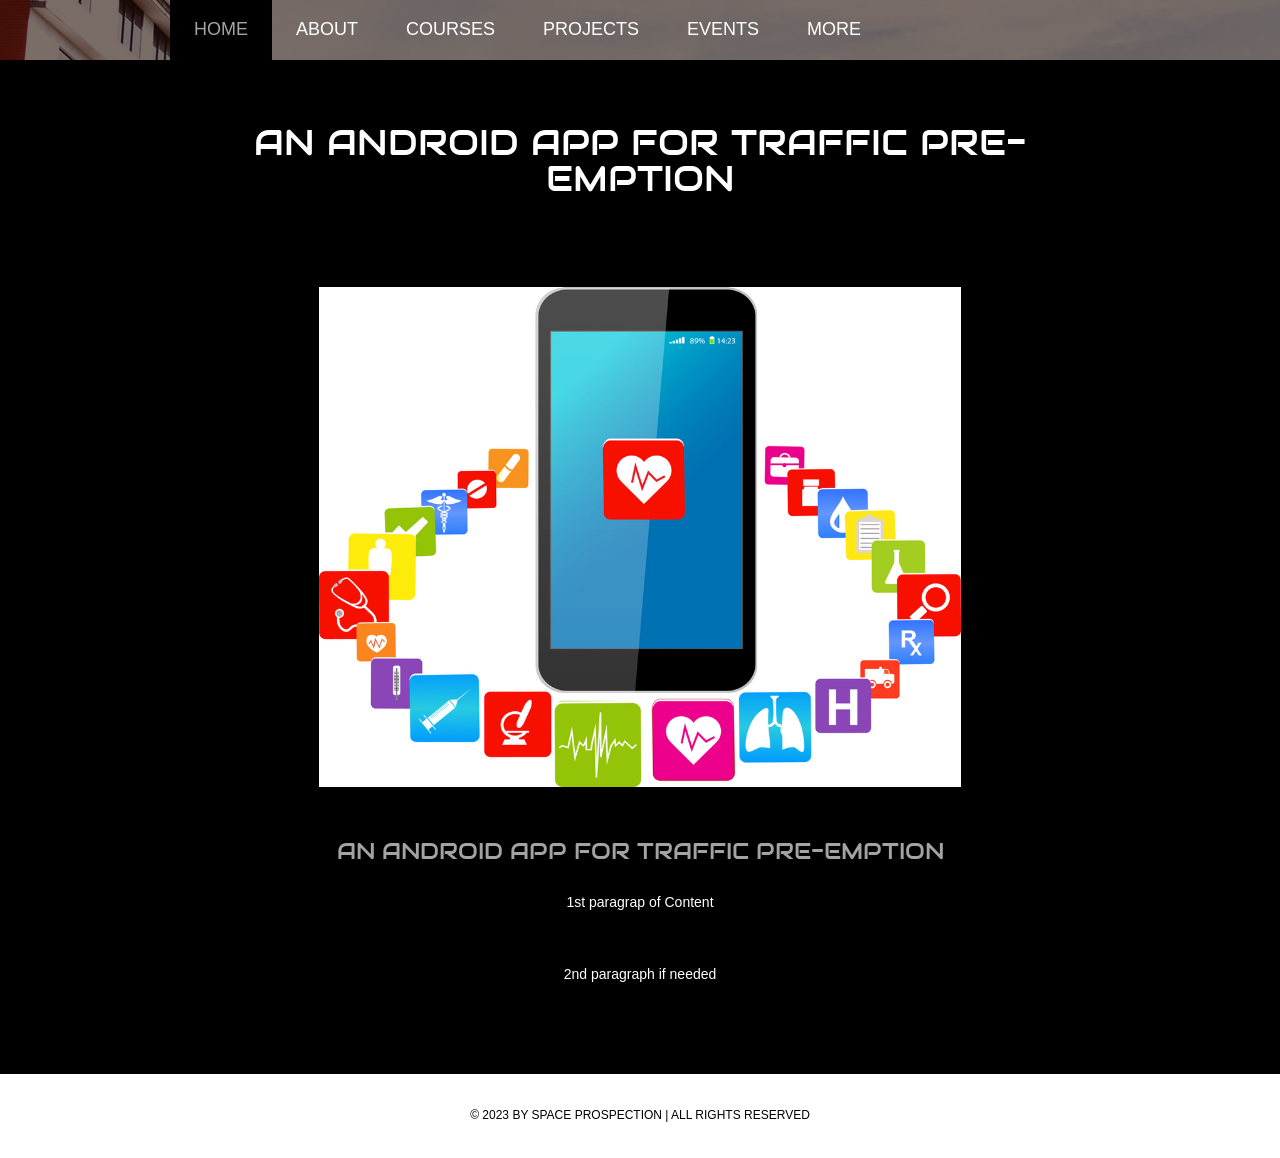
<file: proj3.html>
<!doctype html>
<!-- Website template by freewebsitetemplates.com -->
<html>
<head>
	<meta charset="UTF-8">
	<meta name="viewport" content="width=device-width, initial-scale=1.0">
	<title>proj1 - Space Science Website Template</title>
	<link rel="stylesheet" href="css/style.css" type="text/css">
	<link rel="stylesheet" type="text/css" href="css/mobile.css">
	<script src="js/mobile.js" type="text/javascript"></script>
</head>
<body>
	<div id="page">
		<div id="header"> 
			<div>
				<!-- <a href="index.html" class="logo"><img src="images/logo.png" alt=""></a> -->
				<ul id="navigation"> 
					<li class="selected">
						<a href="index.html">Home</a>
					</li>

					<li>
						<a href="about.html">ABOUT</a>
					</li>

					<li>
						<a href="courses.html">COURSES</a>
					</li>
					<li>
						<a href="projects.html">PROJECTS</a>
					</li>
					<li >
						<a href="events.html">EVENTS</a>
						
					</li>
                    <li >
						<a href="gate.html">More</a>
						
					</li>


				</ul>
			</div>
		</div>
		<div id="body">
			<div class="header">
				<div>
					<h1>An android App for Traffic Pre-emption</h1>
					<img src="images/app.jpeg" alt="" width="300" height="500">
					<h2>An android App for Traffic Pre-emption</h2>
					<p>1st paragrap of Content</p>
					<p>2nd paragraph if needed</p>
				</div>
			</div>
		</div>
		<div id="footer">
			<!-- <div class="connect">
				<div>
					<h1>FOLLOW OUR  MISSIONS ON</h1>
					<div>
						<a href="http://freewebsitetemplates.com/go/facebook/" class="facebook">facebook</a>
						<a href="http://freewebsitetemplates.com/go/twitter/" class="twitter">twitter</a>
						<a href="http://freewebsitetemplates.com/go/googleplus/" class="googleplus">googleplus</a>
						<a href="http://pinterest.com/fwtemplates/" class="pinterest">pinterest</a>
					</div>
				</div>
			</div> -->
			<div class="footnote">
				<div>
					<p>&copy; 2023 BY SPACE PROSPECTION | ALL RIGHTS RESERVED</p>
				</div>
			</div>
		</div>
	</div>
</body>
</html>
</file>
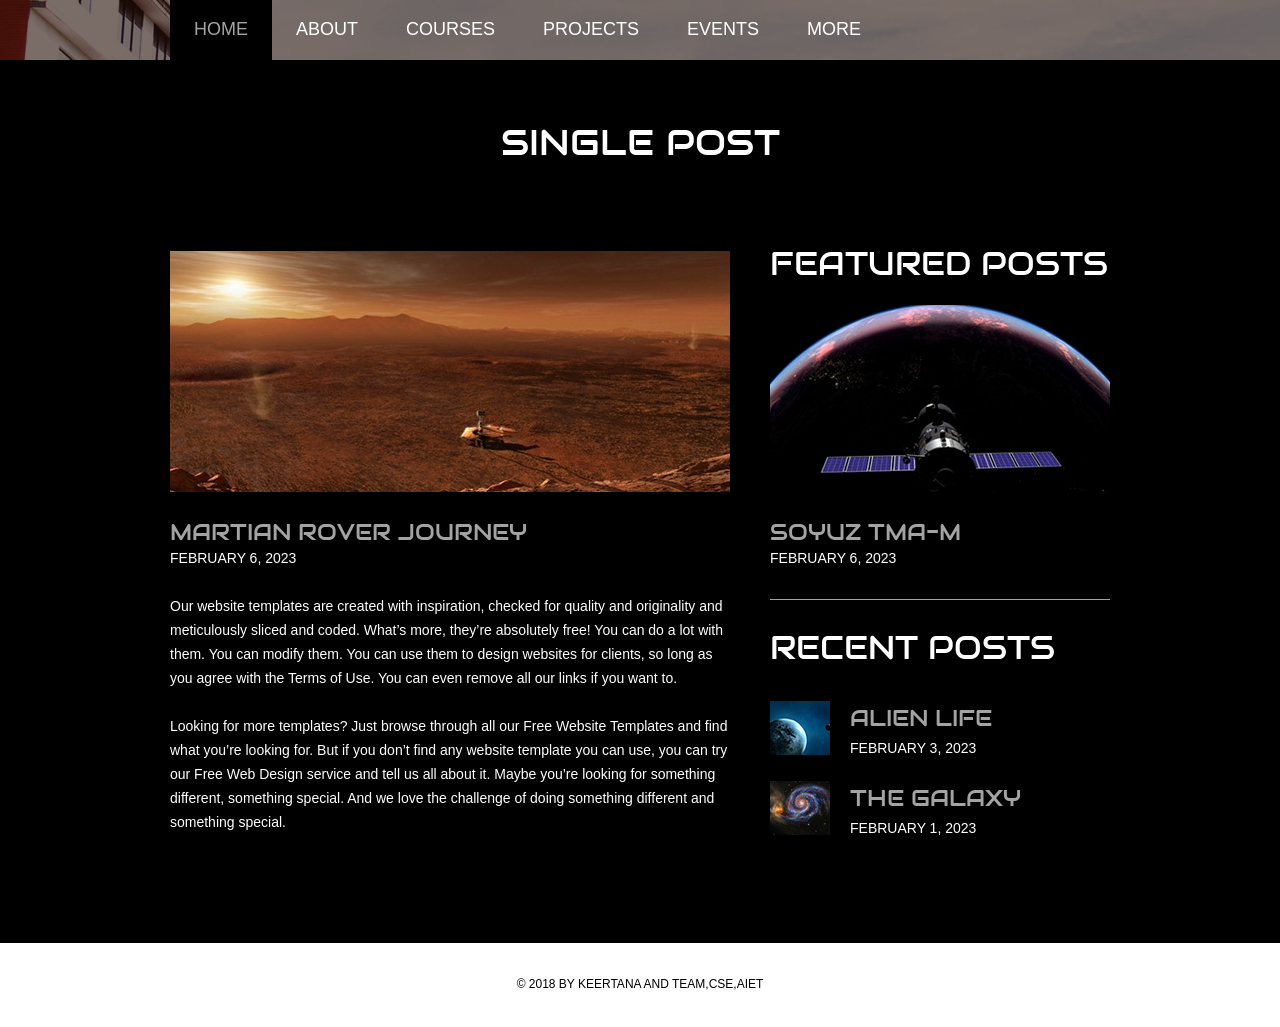
<file: singlepost.html>
<!doctype html>
<!-- Website template by freewebsitetemplates.com -->
<html>
<head>
	<meta charset="UTF-8">
	<meta name="viewport" content="width=device-width, initial-scale=1.0">
	<title>singlepost - Space Science Website Template</title>
	<link rel="stylesheet" href="css/style.css" type="text/css">
	<link rel="stylesheet" type="text/css" href="css/mobile.css">
	<script src="js/mobile.js" type="text/javascript"></script>
</head>
<body>
	<div id="page">
		<div id="header"> 
			<div>
				<!-- <a href="index.html" class="logo"><img src="images/logo.png" alt=""></a> -->
				<ul id="navigation"> 
					<li class="selected">
						<a href="index.html">Home</a>
					</li>

					<li>
						<a href="about.html">ABOUT</a>
					</li>

					<li>
						<a href="courses.html">COURSES</a>
					</li>
					<li>
						<a href="projects.html">PROJECTS</a>
					</li>
					<li >
						<a href="events.html">EVENTS</a>
						
					</li>
                    <li >
						<a href="gate.html">More</a>
						
					</li>


				</ul>
			</div>
		</div>
		<div id="body">
			<div class="header">
				<div>
					<h1>Single Post</h1>
					<div class="article">
						<img src="images/martianrover-journey.jpg" alt="">
						<h1>MARTIAN ROVER JOURNEY</h1>
						<span>FEBRUARY 6, 2023</span>
						<p>Our website templates are created with inspiration, checked for quality and originality and meticulously sliced and coded. What’s more, they’re absolutely free! You can do a lot with them. You can modify them. You can use them to design websites for clients, so long as you agree with the Terms of Use. You can even remove all our links if you want to.</p>
						<p>Looking for more templates? Just browse through all our Free Website Templates and find what you’re looking for. But if you don’t find any website template you can use, you can try our Free Web Design service and tell us all about it. Maybe you’re looking for something different, something special. And we love the challenge of doing something different and something special.</p>
					</div>
					<div class="sidebar">
						<ul>
							<li>
								<h1>FEATURED POSTS</h1>
								<a href="blog.html"><img src="images/moon-satellite.jpg" alt=""></a>
								<h2>SOYUZ TMA-M</h2>
								<span>FEBRUARY 6, 2023</span>
							</li>
							<li>
								<h1>RECENT POSTS</h1>
								<ul>
									<li>
										<a href="blog.html"><img src="images/alien-life.jpg" alt=""></a>
										<h2>ALIEN LIFE</h2>
										<span>FEBRUARY 3, 2023</span>
									</li>
									<li>
										<a href="blog.html"><img src="images/galaxy.jpg" alt=""></a>
										<h2>THE GALAXY</h2>
										<span>FEBRUARY 1, 2023</span>
									</li>
								</ul>
							</li>
						</ul>
					</div>
				</div>
			</div>
		</div>
		<div id="footer">
			<!-- <div class="connect">
				<div>
					<h1>FOLLOW OUR  MISSIONS ON</h1>
					<div>
						<a href="http://freewebsitetemplates.com/go/facebook/" class="facebook">facebook</a>
						<a href="http://freewebsitetemplates.com/go/twitter/" class="twitter">twitter</a>
						<a href="http://freewebsitetemplates.com/go/googleplus/" class="googleplus">googleplus</a>
						<a href="http://freewebsitetemplates.com/go/pinterest/" class="pinterest">pinterest</a>
					</div>
				</div>
			</div> -->
			<div class="footnote">
				<div>
					<p>&copy; 2018 BY KEERTANA AND TEAM,CSE,AIET </p>
				</div>
			</div>
		</div><!-- footer ends here -->
	</div>
</body>
</html>
</file>
<file: css/style.css>
body {
	margin: 0;
	padding: 0;
	position: relative;
	width: auto;
}

body #page {
	background: url("../images/bg-home.jpg") no-repeat scroll center top #000000;
	margin: 0;
	overflow: hidden;
	padding: 0;
	width: auto;
	z-index: 3;
}
a {
	text-decoration: none;
	outline: none;
}
a:active {
	background: none;
}
img {
	border: none;
}
/*-------------------------------------------FONTS---------------------------------------------*/
@font-face {
	font-family: 'audiowide-regular-webfont';
	src: url('../fonts/audiowide-regular-webfont.eot');
	src: url('../fonts/audiowide-regular-webfont.woff') format('woff'), url('../fonts/audiowide-regular-webfont.ttf') format('truetype'), url('../fonts/audiowide-regular-webfont.svg') format('svg');
}
/*----------------------------------------header-styles---------------------------------------*/
#header {
	background: url(../images/bg-transparent1.png) repeat;
	margin: 0;
	min-height: 60px;
	padding: 0;
	width: auto;
}
#header div {
	margin: 0 auto;
	max-width: 940px;
	min-height: 60px;
	padding: 0 10px;
}
#header div a.logo {
	display: block;
	float: left;
	height: 60px;
	margin: 0 44px 0 0;
	padding: 0;
	width: 304px;
}
#header div a img {
	display: block;
	margin: 0;
	padding: 0;
	width: auto;
}
#header div ul {
	display: inline-block;
	float: left;
	list-style: none;
	margin: 0;
	padding: 0;
	width: auto;
}
#header div ul li {
	float: left;
	margin: 0;
	padding: 0;
	width: auto;
}
#header div ul li a {
	color: #ffffff;
	display: block;
	font-family: Arial;
	font-size: 18px;
	font-weight: normal;
	line-height: 59px;
	margin: 0;
	min-height: 60px;
	padding: 0 24px;
 *padding: 0 23px; /* Needed for IE8 and old versions */
	text-align: center;
	text-transform: uppercase;
	width: auto;
}
#header div ul li a:hover {
	background-color: #620031;
	color: #ffffff;
}
#header div ul li.selected a {
	background-color: #000000;
	color: #a3a3a3;
}
#header div ul li.menu {
	position: relative;
}
#header div ul li.menu ul {
	display: block;
	left: -99999px;
	list-style: none;
	margin: 0;
	padding: 0;
	position: absolute;
	top: 60px;
	width: 142px;
	z-index: 50;
}
#header div ul li.menu:hover ul.primary {
	left: 31px;
}
#header div ul li.menu ul.primary.selected {
	left: 31px;
}
#header div ul li.menu:hover ul.secondary {
	left: -20px;
}
#header div ul li.menu ul.secondary.selected {
	left: -20px;
}
#header div ul li.menu ul li {
	margin: 0;
	padding: 0;
	width: auto;
}
#header div ul li.menu ul li a {
	background-color: #620031;
	color: #ffffff;
	display: block;
	font-family: Arial;
	font-size: 18px;
	font-weight: normal;
	line-height: 60px;
	margin: 0;
	min-height: 60px;
	padding: 0 10px;
	text-align: center;
	text-transform: uppercase;
	width: auto;
}
#header div ul li.menu ul.primary.selected li a, #header div ul li.menu ul.secondary.selected li a {
	background-color: #000000;
	color: #a3a3a3;
}
/*----------------------------------------body-home-styles---------------------------------------*/
#body {
	background-color: #000000;
	margin: 0;
	min-height: 808px;
	overflow: hidden;
	padding: 0;
	width: 100%;
}
#body.home {
	background: none;
	margin: 0;
	min-height: 1308px;
	overflow: hidden;
	padding: 0;
	width: 100%;
}
#body.home .header {
	background: none;
	margin: 0;
	overflow: hidden;
	padding: 0;
	width: 100%;
}
#body.home .header div {
	margin: 0 auto;
	max-width: 940px;
	overflow: hidden;
	padding: 0 10px;
	position: relative;
}
#body.home .header div img.satellite {
	display: block;
	left: 10px;
	margin: 0;
	padding: 0;
	position: absolute;
	top: 41px;
	width: auto;
	z-index: 50;
}
#body.home .header div h1 {
	color: #FFFFFF;
	display: block;
	float: right;
	font-family: audiowide-regular-webfont;
	font-size: 60px;
	font-weight: normal;
	line-height: 60px;
	margin: 187px 0 27px;
	padding: 0 38px 0 399px;
	position: relative;
	text-align: right;
	text-transform: uppercase;
	width: 503px;
	z-index: 60;
}
#body.home .header div h2 {
	color: #FFFFFF;
	display: block;
	float: right;
	font-family: Arial;
	font-size: 43px;
	font-weight: normal;
	line-height: 43px;
	margin: 0 0 36px;
	padding: 0 146px 0 506px;
	position: relative;
	text-align: right;
	text-transform: uppercase;
	width: 288px;
	z-index: 60;
}
#body.home .header div a.more {
	background-color: #000000;
	color: #a3a3a3;
	display: block;
	float: right;
	font-family: Arial;
	font-size: 18px;
	font-weight: normal;
	height: 49px;
	line-height: 49px;
	margin: 0 200px 0 0;
	padding: 0;
	text-align: center;
	text-transform: uppercase;
	position: relative;
	width: 180px;
	z-index: 55;
}
#body.home .header div a.more:hover {
	background-color: #ab000b;
	color: #ffffff;
}
#body.home .header div h3 {
	background: url("../images/bg-transparent1.png") repeat;
	color: #A3A3A3;
	float: left;
	font-family: audiowide-regular-webfont;
	font-size: 23px;
	font-weight: normal;
	line-height: 23px;
	margin: 96px 0 0;
 *margin: 102px 0 0;/* Needed for IE8 and old versions */
	min-height: 27px;
	padding: 17px 0 10px;
	position: relative;
	text-align: center;
	text-transform: uppercase;
	width: 940px;
}
#body.home .header div ul {
	display: inline-block;
	list-style: none outside none;
	margin: 0 0 -6px;
	overflow: hidden;
	padding: 0;
	width: auto;
}
#body.home .header div ul li:first-child {
	padding: 0;
}
#body.home .header div ul li {
	border: medium none;
	float: left;
	margin: 0;
	padding: 0;
	width: auto;
}
#body.home .header div ul li a {
	display: block;
	float: none;
	height: 156px;
	margin: 0;
	padding: 0;
	width: 235px;
}
#body.home .header div ul li a img {
	cursor: pointer;
	filter: alpha(opacity=100);/* Needed for IE8 and old versions */
	opacity: 1.0;
	display: block;
	margin: 0;
	padding: 0;
	width: auto;
}
#body.home .header div ul li a img:hover {
	filter: alpha(opacity=70);/* Needed for IE8 and old versions */
	opacity: 0.7;
}
#body.home .body {
	background-color: #630031;
	margin: 0;
	min-height: 168px;
	overflow: hidden;
	padding: 0;
	width: 100%;
}
#body.home .body div {
	margin: 0 auto;
	max-width: 940px;
	overflow: hidden;
	padding: 31px 10px 0;
}
#body.home .body div h1 {
	color: #FFFFFF;
	display: block;
	font-family: audiowide-regular-webfont;
	font-size: 32px;
	font-weight: normal;
	line-height: 32px;
	margin: 0 auto 24px;
	padding: 0;
	text-align: center;
	text-transform: uppercase;
	width: 780px;
}
#body.home .body div p {
	color: #ffffff;
	display: block;
	font-family: Arial;
	font-size: 18px;
	font-weight: normal;
	line-height: 24px;
	margin: 0 auto;
	padding: 0;
	text-align: center;
	width: 780px;
}
#body.home .body div p a {
	color: #ffffff;
	font-family: Arial;
	font-size: 18px;
	font-weight: normal;
	line-height: 24px;
	margin: 0 auto;
	padding: 0;
	text-decoration: underline;
}
#body.home .body div p a:hover {
	color: #a3a3a3;
}
#body.home .footer {
	background-color: #000000;
	margin: 0;
	overflow: hidden;
	padding: 0;
	width: 100%;
}
#body.home .footer div {
	margin: 0 auto;
	max-width: 960px;
	overflow: hidden;
	padding: 32px 0 16px;
}
#body.home .footer div ul {
	display: inline-block;
	list-style: none;
	margin: 0;
	overflow: hidden;
	padding: 0;
	width: auto;
}
#body.home .footer div ul li:first-child {
	float: left;
	margin: 0 10px;
	padding: 0;
	width: 460px;
}
#body.home .footer div ul li {
	float: left;
	margin: 0 0 0 10px;
	padding: 0 0 0 20px;
	width: 440px;
}
#body.home .footer div ul li h1 {
	color: #FFFFFF;
	font-family: audiowide-regular-webfont;
	font-size: 32px;
	font-weight: normal;
	line-height: 32px;
	margin: 0 0 44px;
	padding: 0;
	text-align: left;
	text-transform: uppercase;
	width: auto;
}
#body.home .footer div ul li a {
	display: block;
	height: 258px;
	margin: 0;
	position: relative;
	padding: 0;
	width: 460px;
}
#body.home .footer div ul li a img {
	cursor: pointer;
	filter: alpha(opacity=100);/* Needed for IE8 and old versions */
	opacity: 1.0;
	display: block;
	margin: 0;
	padding: 0;
	width: auto;
}
#body.home .footer div ul li a:hover img {
	filter: alpha(opacity=70);/* Needed for IE8 and old versions */
	opacity: 0.7;
}
#body.home .footer div ul li a span {
	background: url(../images/icons.png) no-repeat 0 -152px;
	display: block;
	height: 72px;
	left: 199px;
	margin: 0;
	padding: 0;
	position: absolute;
	top: 94px;
	width: 62px;
}
#body.home .footer div ul li a:hover span {
	background: url(../images/icons.png) no-repeat 0 -226px;
}
#body.home .footer div ul li ul {
	display: inline-block;
	list-style: none outside none;
	margin: 0;
	overflow: hidden;
	padding: 0;
	width: 440px;
}
#body.home .footer div ul li ul li {
	border-top: 1px solid #A3A3A3;
	float: none;
	margin: 0;
	overflow: hidden;
	padding: 39px 10px 38px 0;
	width: 440px;
}
#body.home .footer div ul li ul li:first-child {
	border: medium none;
	margin: 0;
	padding: 0 0 38px;
	width: 440px;
}
#body.home .footer div ul li ul li a {
	display: block;
	float: left;
	height: 90px;
	margin: 0 20px 0 0;
	padding: 0;
	width: 100px;
}
#body.home .footer div ul li ul li a img {
	cursor: pointer;
	filter: alpha(opacity=100);/* Needed for IE8 and old versions */
	opacity: 1.0;
	display: block;
	margin: 0;
	padding: 0;
	width: auto;
}
#body.home .footer div ul li ul li a img:hover {
	filter: alpha(opacity=70);/* Needed for IE8 and old versions */
	opacity: 0.7;
}
#body.home .footer div ul li ul li h1 {
	color: #A3A3A3;
	float: left;
	font-family: audiowide-regular-webfont;
	font-size: 23px;
	font-weight: normal;
	line-height: 23px;
	margin: 0;
	padding: 4px 0 8px;
	text-align: left;
	text-transform: uppercase;
	width: 310px;
}
#body.home .footer div ul li ul li span {
	color: #FFFFFF;
	display: block;
	float: left;
	font-family: Arial;
	font-size: 14px;
	font-weight: normal;
	line-height: 14px;
	margin: 0 0 10px;
	padding: 0;
	text-align: left;
	text-transform: uppercase;
	width: 310px;
}
#body.home .footer div ul li ul li a.more {
	background-color: #3c0f38;
	color: #ffffff;
	display: block;
	float: right;
	font-family: Arial;
	font-size: 14px;
	font-weight: normal;
	height: 31px;
	line-height: 31px;
	margin: 0;
	padding: 0;
	text-align: center;
	text-transform: uppercase;
	width: 120px;
}
#body.home .footer div ul li ul li a.more:hover {
	background-color: #620031;
}
/*----------------------------------------body-styles---------------------------------------*/
#body.about .header {
	background: url(../images/bg-about.jpg) no-repeat center top #000000;
	margin: 0;
	min-height: 455px;
	padding: 0;
	width: 100%;
}
#body.about .header div, #body .header div {
	margin: 0 auto;
	max-width: 960px;
	overflow: hidden;
	padding: 65px 0 40px;
}
#body.about .header div h1, #body .header div h1 {
	color: #FFFFFF;
	display: block;
	font-family: audiowide-regular-webfont;
	font-size: 36px;
	font-weight: normal;
	line-height: 36px;
	margin: 0 auto 87px;
	padding: 0;
	text-align: center;
	text-transform: uppercase;
	width: 940px;
}
#body.about .header div h2 {
	color: #FFFFFF;
	display: block;
	font-family: audiowide-regular-webfont;
	font-size: 32px;
	font-weight: normal;
	line-height: 32px;
	margin: 0 auto 24px;
	padding: 0;
	text-align: center;
	text-transform: uppercase;
	width: 820px;
}
#body.about .header div p {
	color: #ffffff;
	display: block;
	font-family: Arial;
	font-size: 18px;
	font-weight: normal;
	line-height: 24px;
	margin: 0 auto;
	padding: 0;
	text-align: center;
	width: 820px;
}
#body.about .header div p a {
	color: #ffffff;
	font-family: Arial;
	font-size: 18px;
	font-weight: normal;
	line-height: 24px;
	margin: 0;
	padding: 0;
	text-decoration: underline;
}
#body.about .header div p a:hover {
	color: #a3a3a3;
}
#body.about .body {
	background-color: #620031;
	margin: 0;
	min-height: 253px;
	overflow: hidden;
	padding: 0;
	width: 100%;
}
#body.about .body div {
	margin: 0 auto;
	max-width: 940px;
	overflow: hidden;
	padding: 36px 10px 35px;
}
#body.about .body div h2 {
	color: #A3A3A3;
	float: left;
	font-family: audiowide-regular-webfont;
	font-size: 23px;
	font-weight: normal;
	line-height: 23px;
	margin: 18px 0 26px;
	padding: 0;
	text-align: left;
	text-transform: uppercase;
	width: 620px;
}
#body.about .body div p {
	color: #ffffff;
	display: block;
	float: left;
	font-family: Arial;
	font-size: 14px;
	font-weight: normal;
	line-height: 24px;
	margin: 0;
	padding: 0;
	text-align: left;
	width: 620px;
}
#body.about .body div p a {
	color: #ffffff;
	font-family: Arial;
	font-size: 14px;
	font-weight: normal;
	line-height: 24px;
	margin: 0;
	padding: 0;
	text-decoration: underline;
}
#body.about .body div p a:hover {
	color: #a3a3a3;
}
#body.about .body div img {
	display: block;
	float: right;
	margin: 0;
	padding: 0;
	width: auto;
}
#body.about .footer {
	background-color: #000000;
	margin: 0;
	min-height: 366px;
	padding: 0;
	width: 100%;
}
#body.about .footer div {
	margin: 0 auto;
	overflow: hidden;
	padding: 79px 0 0 10px;
	width: 950px;
}
#body.about .footer div h2 {
	color: #A3A3A3;
	float: right;
	font-family: audiowide-regular-webfont;
	font-size: 23px;
	font-weight: normal;
	line-height: 23px;
	margin: 34px 0 24px;
	padding: 0;
	text-align: left;
	text-transform: uppercase;
	width: 557px;
}
#body.about .footer div p {
	color: #ffffff;
	display: block;
	float: right;
	font-family: Arial;
	font-size: 18px;
	font-weight: normal;
	line-height: 24px;
	margin: 0 auto;
	padding: 0;
	text-align: left;
	width: 557px;
}
#body.about .footer div p a {
	color: #ffffff;
	font-family: Arial;
	font-size: 18px;
	font-weight: normal;
	line-height: 24px;
	margin: 0 auto;
	padding: 0;
	text-decoration: underline;
}
#body.about .footer div p a:hover {
	color: #a3a3a3;
}
#body.about .footer div img {
	float: left;
	display: block;
	margin: 0;
	padding: 0;
	width: auto;
}
#body.about .section {
	background-color: #3c0f38;
	margin: 0;
	min-height: 234px;
	padding: 0;
	width: auto;
}
#body.about .section div {
	margin: 0 auto;
	max-width: 960px;
	overflow: hidden;
	padding: 58px 0 55px;
}
#body.about .section div h2 {
	color: #A3A3A3;
	display: block;
	font-family: audiowide-regular-webfont;
	font-size: 23px;
	font-weight: normal;
	line-height: 23px;
	margin: 0 auto 26px;
	padding: 0;
	text-align: center;
	text-transform: uppercase;
	width: 780px;
}
#body.about .section div p {
	color: #ffffff;
	display: block;
	font-family: Arial;
	font-size: 14px;
	font-weight: normal;
	line-height: 24px;
	margin: 0 auto;
	padding: 0;
	text-align: center;
	width: 780px;
}
#body.about .section div p a {
	color: #ffffff;
	font-family: Arial;
	font-size: 14px;
	font-weight: normal;
	line-height: 24px;
	margin: 0;
	padding: 0;
	text-decoration: underline;
}
#body.about .section div p a:hover {
	color: #a3a3a3;
}
#body .header {
	margin: 0 auto;
	padding: 0;
	width: 100%;
}
#body .header div ul {
	display: inline-block;
	max-width: 940px;
	list-style: none outside none;
	margin: 0;
	padding: 3px 10px 0;
}
#body .header div ul li:first-child {
	border: none;
	padding: 0 0 38px;
}
#body .header div ul li {
	border-top: 1px solid #A3A3A3;
	margin: 0;
	overflow: hidden;
	padding: 38px 0;
	width: auto;
}
#body .header div ul li a {
	display: block;
	float: left;
	height: 217px;
	margin: 0 40px 0 0;
	padding: 0;
	width: 380px;
}
#body .header div ul li a img {
	cursor: pointer;
	filter: alpha(opacity=100);/* Needed for IE8 and old versions */
	opacity: 1.0;
	display: block;
	margin: 0;
	padding: 0;
	width: auto;
}
#body .header div ul li a img:hover {
	filter: alpha(opacity=70);/* Needed for IE8 and old versions */
	opacity: 0.7;
}
#body .header div ul li div {
	float: left;
	margin: 0;
	overflow: hidden;
	padding: 0;
	width: 520px;
}
#body .header div ul li div h1 {
	color: #A3A3A3;
	font-family: audiowide-regular-webfont;
	font-size: 23px;
	font-weight: normal;
	line-height: 23px;
	margin: 0 0 26px;
	padding: 0;
	text-align: left;
	text-transform: uppercase;
	width: 520px;
}
#body .header div ul li div p {
	color: #FFFFFF;
	font-family: Arial;
	font-size: 14px;
	font-weight: normal;
	line-height: 24px;
	margin: 0 0 41px;
	padding: 0;
	text-align: left;
	width: 520px;
}
#body .header div ul li div p a {
	color: #FFFFFF;
	display: inline;
	float: none;
	font-family: Arial;
	font-size: 14px;
	font-weight: normal;
	height: auto;
	line-height: 24px;
	margin: 0;
	padding: 0;
	text-decoration: underline;
	width: auto;
}
#body .header div ul li div p a:hover {
	color: #a3a3a3;
}
#body .header div ul li div a.more {
	background-color: #3c0f38;
	color: #ffffff;
	display: block;
	float: right;
	font-family: Arial;
	font-size: 14px;
	font-weight: normal;
	height: 31px;
	line-height: 31px;
	margin: 0;
	padding: 0;
	text-align: center;
	text-transform: uppercase;
	width: 120px;
}
#body .header div ul li div a.more:hover {
	background-color: #620031;
}
#body .header div img {
	display: block;
	margin: 0 auto;
	padding: 3px 0 0;
	width: auto;
}
#body .header div h2 {
	color: #A3A3A3;
	display: block;
	font-family: audiowide-regular-webfont;
	font-size: 23px;
	font-weight: normal;
	line-height: 23px;
	margin: 0 auto;
	padding: 53px 0 27px;
	text-align: center;
	text-transform: uppercase;
	width: 780px;
}
#body .header div p {
	color: #FFFFFF;
	display: block;
	font-family: Arial;
	font-size: 14px;
	font-weight: normal;
	line-height: 24px;
	margin: 0 auto 48px;
	padding: 0;
	text-align: center;
	width: 780px;
}
#body .header div p a {
	color: #ffffff;
	font-family: Arial;
	font-size: 14px;
	font-weight: normal;
	line-height: 24px;
	margin: 0 auto;
	padding: 0;
	text-decoration: underline;
}
#body .header div p a:hover {
	color: #a3a3a3;
}
#body .header div .article {
	float: left;
	margin: 0 40px 0 10px;
	padding: 0;
	width: 560px;
}
#body .header div .article ul {
	display: inline-block;
	list-style: none outside none;
	margin: 0;
	padding: 3px 0 0;
	width: 560px;
}
#body .header div .article ul li:first-child {
	border: none;
	padding: 0 0 38px;
}
#body .header div .article ul li {
	border-top: 1px solid #a3a3a3;
	margin: 0;
	overflow: hidden;
	padding: 38px 0 38px;
	width: auto;
}
#body .header div .article ul li a {
	display: block;
	height: 241px;
	margin: 0 0 29px;
	padding: 0;
	width: 560px;
}
#body .header div .article ul li a img {
	cursor: pointer;
	filter: alpha(opacity=100);/* Needed for IE8 and old versions */
	opacity: 1.0;
	display: block;
	margin: 0;
	padding: 0;
	width: auto;
}
#body .header div .article ul li a img:hover {
	filter: alpha(opacity=70);/* Needed for IE8 and old versions */
	opacity: 0.7;
}
#body .header div .article ul li h1 {
	color: #A3A3A3;
	font-family: audiowide-regular-webfont;
	font-size: 23px;
	font-weight: normal;
	line-height: 23px;
	margin: 0 0 8px;
	padding: 0;
	text-align: left;
	text-transform: uppercase;
	width: auto;
}
#body .header div .article ul li span {
	color: #FFFFFF;
	display: block;
	font-family: Arial;
	font-size: 14px;
	font-weight: normal;
	line-height: 14px;
	margin: 0 0 28px;
	padding: 0;
	text-align: left;
	text-transform: uppercase;
	width: auto;
}
#body .header div .article ul li p {
	color: #FFFFFF;
	font-family: Arial;
	font-size: 14px;
	font-weight: normal;
	line-height: 24px;
	margin: 0 0 29px;
	padding: 0;
	text-align: left;
	width: auto;
}
#body .header div .article ul li p a {
	color: #FFFFFF;
	display: inline;
	float: none;
	font-family: Arial;
	font-size: 14px;
	font-weight: normal;
	height: auto;
	line-height: 24px;
	margin: 0;
	padding: 0;
	text-decoration: underline;
	width: auto;
}
#body .header div .article ul li p a:hover {
	color: #a3a3a3;
}
#body .header div .article ul li a.more {
	background-color: #3c0f38;
	color: #ffffff;
	display: block;
	float: right;
	font-family: Arial;
	font-size: 14px;
	font-weight: normal;
	height: 31px;
	line-height: 31px;
	margin: 0;
	padding: 0;
	text-align: center;
	text-transform: uppercase;
	width: 120px;
}
#body .header div .article ul li a.more:hover {
	background-color: #620031;
}
#body .header div .sidebar {
	float: left;
	margin: 0;
	padding: 0;
	width: 340px;
}
#body .header div .sidebar ul {
	display: inline-block;
	list-style: none;
	margin: 0;
	padding: 0;
	width: 340px;
}
#body .header div .sidebar ul li:first-child {
	border: medium none;
	padding: 0 0 34px;
}
#body .header div .sidebar ul li {
	border-top: 1px solid #A3A3A3;
	margin: 0;
	overflow: hidden;
	padding: 32px 0 34px;
	width: auto;
}
#body .header div .sidebar ul li h1 {
	color: #FFFFFF;
	font-family: audiowide-regular-webfont;
	font-size: 32px;
	font-weight: normal;
	line-height: 32px;
	margin: 0 0 25px;
	padding: 0;
	text-align: left;
	text-transform: uppercase;
	width: 340px;
}
#body .header div .sidebar ul li a {
	display: block;
	float: none;
	height: 187px;
	margin: 0 0 29px;
	padding: 0;
	width: 34px;
}
#body .header div .sidebar ul li a img {
	cursor: pointer;
	filter: alpha(opacity=100);/* Needed for IE8 and old versions */
	opacity: 1.0;
	display: block;
	margin: 0;
	padding: 0;
	width: auto;
}
#body .header div .sidebar ul li a img:hover {
	filter: alpha(opacity=70);/* Needed for IE8 and old versions */
	opacity: 0.7;
}
#body .header div .sidebar ul li h2 {
	color: #A3A3A3;
	font-family: audiowide-regular-webfont;
	font-size: 23px;
	font-weight: normal;
	line-height: 23px;
	margin: 0 0 7px;
	padding: 0;
	text-align: left;
	text-transform: uppercase;
	width: auto;
}
#body .header div .sidebar ul li span {
	color: #ffffff;
	display: block;
	font-family: Arial;
	font-size: 14px;
	font-weight: normal;
	line-height: 14px;
	margin: 0;
	padding: 0;
	text-align: left;
	text-transform: uppercase;
	width: auto;
}
#body .header div .sidebar ul li ul {
	display: inline-block;
	list-style: none outside none;
	margin: 0;
	padding: 12px 0 0;
	width: 340px;
}
#body .header div .sidebar ul li ul li:first-child {
	padding: 0;
}
#body .header div .sidebar ul li ul li {
	border: medium none;
	margin: 0 0 26px;
	overflow: hidden;
	padding: 0;
	width: auto;
}
#body .header div .sidebar ul li ul li a {
	display: block;
	float: left;
	height: 54px;
	margin: 0 20px 0 0;
	padding: 0;
	width: 60px;
}
#body .header div .sidebar ul li ul li a img {
	cursor: pointer;
	filter: alpha(opacity=100);/* Needed for IE8 and old versions */
	opacity: 1.0;
	display: block;
	margin: 0;
	padding: 0;
	width: auto;
}
#body .header div .sidebar ul li ul li a img:hover {
	filter: alpha(opacity=70);/* Needed for IE8 and old versions */
	opacity: 0.7;
}
#body .header div .sidebar ul li ul li h2 {
	color: #A3A3A3;
	float: left;
	font-family: audiowide-regular-webfont;
	font-size: 23px;
	font-weight: normal;
	line-height: 23px;
	margin: 6px 0 11px;
	padding: 0;
	text-align: left;
	text-transform: uppercase;
	width: 260px;
}
#body .header div .sidebar ul li ul li span {
	color: #ffffff;
	display: block;
	float: left;
	font-family: Arial;
	font-size: 14px;
	line-height: 14px;
	margin: 0;
	padding: 0;
	text-align: left;
	text-transform: uppercase;
	width: auto;
}
#body .header div .article img {
	display: block;
	margin: 3px 0 29px;
	padding: 0;
	width: auto;
}
#body .header div .article h1 {
	color: #A3A3A3;
	font-family: audiowide-regular-webfont;
	font-size: 23px;
	font-weight: normal;
	line-height: 23px;
	margin: 0 0 7px;
	padding: 0;
	text-align: left;
	text-transform: uppercase;
	width: auto;
}
#body .header div .article span {
	color: #FFFFFF;
	display: block;
	font-family: Arial;
	font-size: 14px;
	font-weight: normal;
	line-height: 14px;
	margin: 0 0 29px;
	padding: 0;
	text-align: left;
	text-transform: uppercase;
	width: auto;
}
#body .header div .article p {
	color: #FFFFFF;
	font-family: Arial;
	font-size: 14px;
	font-weight: normal;
	line-height: 24px;
	margin: 0 0 24px;
	padding: 0;
	text-align: left;
	width: auto;
}
#body .header div .article p a {
	color: #ffffff;
	font-family: Arial;
	font-size: 14px;
	font-weight: normal;
	line-height: 24px;
	margin: 0;
	padding: 0;
	text-decoration: underline;
}
#body .header div .article p a:hover {
	color: #a3a3a3;
}
#body .header .contact h2 {
	color: #A3A3A3;
	display: block;
	font-family: audiowide-regular-webfont;
	font-size: 23px;
	font-weight: normal;
	line-height: 23px;
	margin: 0 auto;
	padding: 8px 0 62px;
	text-align: center;
	text-transform: uppercase;
	width: 500px;
}
#body .header div form {
	display: block;
	margin: 0 auto;
	padding: 0;
	width: 461px;
}
#body .header div form input {
	background-color: #A3A3A3;
	border: medium none;
	color: #000000;
	display: block;
	font-family: Arial;
	font-size: 18px;
	font-weight: normal;
	height: 43px;
	line-height: 43px;
	margin: 0 0 29px;
	padding: 0 0 0 20px;
	text-align: left;
	text-transform: uppercase;
	width: 441px;
}
#body .header div form textarea {
	background-color: #A3A3A3;
	border: medium none;
	color: #000000;
	display: block;
	font-family: Arial;
	font-size: 18px;
	font-weight: normal;
	height: 98px;
	line-height: 24px;
	margin: 0 0 31px;
	overflow: auto;
	padding: 15px 0 0 20px;
	resize: none;
	text-align: left;
	text-transform: uppercase;
	width: 441px;
}
#body .header div form input#submit {
	background-color: #3c0f38;
	color: #ffffff;
	cursor: pointer;
	display: block;
	float: right;
	font-family: Arial;
	font-size: 14px;
	font-weight: normal;
	height: 31px;
	line-height: 31px;
	margin: 0;
	padding: 0;
	text-align: center;
	text-transform: uppercase;
	width: 120px;
}
#body .header div form input#submit:hover {
	background-color: #620031;
}
/*----------------------------------------footer-styles---------------------------------------*/
#footer {
	margin: 0;
	padding: 0;
	width: auto;
}
#footer .connect {
	background-color: #a3a3a3;
	margin: 0;
	min-height: 84px;
	overflow: hidden;
	padding: 0;
	width: auto;
}
#footer .connect div {
	margin: 0 auto;
	max-width: 960px;
	overflow: hidden;
	padding: 24px 0 0;
}
#footer .connect div h1 {
	color: #FFFFFF;
	float: left;
	font-family: audiowide-regular-webfont;
	font-size: 23px;
	font-weight: normal;
	line-height: 23px;
	margin: 0;
	padding: 8px 25px 0 0;
	text-align: right;
	text-transform: uppercase;
	width: 525px;
}
#footer .connect div div {
	float: left;
	margin: 0;
	overflow: hidden;
	padding: 0 0 0 20px;
	width: 380px;
}
#footer .connect div div a {
	background: url(../images/icons.png) no-repeat;
	display: block;
	float: left;
	height: 36px;
	margin: 0;
	padding: 0;
	text-indent: -99999px;
	width: 18px;
}
#footer .connect div div a.facebook {
	background-position: 0 0;
	margin: 0 0 0 16px;
	width: 18px;
}
#footer .connect div div a.twitter {
	background-position: 0 -114px;
	margin: 0 0 0 28px;
	width: 44px;
}
#footer .connect div div a.googleplus {
	background-position: 0 -38px;
	margin: 0 0 0 27px;
	width: 37px;
}
#footer .connect div div a.pinterest {
	background-position: 0 -76px;
	margin: 0 0 0 29px;
	width: 30px;
}
#footer .connect div div a.facebook:hover {
	background-position: -20px 0;
}
#footer .connect div div a.twitter:hover {
	background-position: -46px -114px;
}
#footer .connect div div a.googleplus:hover {
	background-position: -38px -38px;
}
#footer .connect div div a.pinterest:hover {
	background-position: -32px -76px;
}
#footer .footnote {
	background-color: #FFFFFF;
	margin: 0;
	min-height: 84px;
	overflow: hidden;
	padding: 0;
	width: auto;
}
#footer .footnote div {
	margin: 0 auto;
	overflow: hidden;
	padding: 34px 0 0;
	width: 960px;
}
#footer .footnote div p {
	color: #000000;
	display: block;
	font-family: Arial;
	font-size: 12px;
	font-weight: normal;
	margin: 0 auto;
	padding: 0;
	text-align: center;
	text-transform: uppercase;
	width: 940px;
}
#wix {
	max-width: 728px;
	margin: 0 auto;
}
#wix a img {
	width: 100%;
}
</file>
<file: css/mobile.css>
/* Website template by freewebsitetemplates.com */
@media only screen and (min-width : 320px) and (max-width : 568px) {
	
}
@media only screen and (max-width : 568px) and (orientation : landscape) {
	
}
	@media only screen and (max-width : 918px) {
	#body {
		margin: 0;
		min-height: 1175px;
		padding: 0;
		width: 100%;
		z-index: 3;
	}
	#body.home {
		margin: 0;
		padding: 0;
		width: 100%;
	}
	#body.home .header div, #body.home .body div, #body.home .footer div, #body.about .header div, #body .header div, #body.about .body div, #body.about .footer div, #body.about .section div {
		margin: 0 auto;
		max-width: none;
		overflow: hidden;
		padding: 10% 0;
		position: relative;
		width: 95%;
	}
	#body.home .header div img.satellite{
		left: 2px;
	}
	#body.home .header div h1 {
		float: none;
		margin: 0;
		padding: 30% 0 10%;
		text-align: center;
		width: 100%;
	}
	#body.home .header div h2 {
		float: none;
		margin: 0;
		padding: 0 0 10% 0;
		text-align: center;
		width: 100%;
	}
	#body.home .header div a.more{
		float: none;
		margin: 0 auto;
		z-index: 55;
	}
	#body.home .header div h3{
		margin: 106px 0 0;
		width: 100%;
	}
	#body.home .header div ul, #body.home .footer div ul, #body.home .footer div ul li ul {
		margin: 0;
		padding: 10% 0;
		width: 100%;
	}
	#body.home .header div ul li:first-child, #body.home .header div ul li {
		border: none;
		float: none;
		margin: 10% 0;
		width: 100%;
	}
	#body.home .header div ul li a{
		margin: 0 auto;
	}
	#body.home .header div ul li a img, #body .header div .article ul li a img {
		margin: 0 auto;
	}
	#body.home .body div h1, #body.home .body div p {
		width: 100%;
	}
	#body.home .footer div ul li:first-child, #body.home .footer div ul li, #body .header div .sidebar ul li ul {
		float: none;
		margin: 0 0 10%;
		padding: 0;
		width: 100%;
	}
	#body.home .footer div ul li h1, #body.home .footer div ul li ul li h1, #body.home .footer div ul li ul li span {
		float: none;
		text-align: center;
		width: 100%;
	}
	#body.home .footer div ul li a{
		height: 100%;
		width: 100%;
	}
	#body.home .footer div ul li a img{
		margin: 0 auto;
		width: 90%;
	}
	#body.home .footer div ul li a span {
		left: 46%;
		top: 39%;
	}
	#body.home .footer div ul li ul li:first-child, #body.home .footer div ul li ul li {
		width: 100%;
	}
	#body.home .footer div ul li ul li a.more{
		float: none;
		margin: 0 auto;
	}
	#body.home .footer div ul li ul li a {
		display: block;
		float: none;
		height: 90px;
		margin: 0 auto;
		padding: 0;
		width: 100px;
	}
	#body.about .header div h1, #body .header div h1, #body.about .header div h2, #body.about .header div p, #body.about .body div h2, #body.about .body div p, #body.about .footer div h2, #body.about .footer div p, #body.about .section div h2, #body.about .section div p, #body .header div ul li div h1, #body .header div ul li div p, #body .header div h2, #body .header div p, #body .header div .sidebar ul li h1, #body .header .contact h2 {
		float: none;
		text-align: center;
		width: 100%;
	}
	#body.about .body div img, #body.about .footer div img, #body .header div ul li a img, #body .header div ul li div a.more, #body .header div .article ul li a.more, #body .header div .sidebar ul li ul li a img, #body .header div .sidebar ul li a img {
		float: none;
		margin: 0 auto;
	}
	#body .header div ul, #body .header div .article ul, #body .header div .sidebar ul {
		max-width: none;
		padding: 0;
		width: 100%;
	}
	#body .header div ul li a, #body .header div .article ul li a, #body .header div .sidebar ul li a, #body .header div .sidebar ul li ul li a {
		float: none;
		height: auto;
		margin: 0 auto;
		width: auto;
	}
	#body .header div ul li div, #body .header div .article, #body .header div .sidebar {
		float: none;
		margin: 0;
		padding: 10% 0;
		width: 100%;
	}
	#body .header div .sidebar ul li ul li h2, #body .header div .sidebar ul li ul li span, #body .header div .article ul li h1, #body .header div .article ul li span, #body .header div .article ul li p, #body .header div .sidebar ul li h2, #body .header div .sidebar ul li span {
		float: none;
		padding: 2% 0 1%;
		text-align: center;
		width: 100%;
	}
	#body .header div form{
		width: 100%;
	}
	#body .header div form input, #body .header div form textarea {
		-webkit-appearance: none;
		border-radius: 0;
		margin: 0 auto 10%;
		width: 90%;
	}
	#body .header div form input#submit{
		-webkit-appearance: none;
		border-radius: 0;
		float: none;
		margin: 0 auto;
	}
	#footer{
		width: 100%;
	}
	#footer .connect{
		width: 100%;
	}
	#footer .connect div, #footer .footnote div {
		margin: 0 auto;
		padding: 10% 0;
		width: 95%;
	}
	#footer .connect div h1{
		float: none;
		font-size: 17px;
		line-height: 20px;
		margin: 0;
		padding: 0 0 10%;
		text-align: center;
		width: 100%
	}
	#footer .connect div div{
		float: none;
		margin: 0 auto;
		padding: 0;
		width: 210px;
	}
	#footer .connect div div a.facebook, #footer .connect div div a.twitter, #footer .connect div div a.googleplus, #footer .connect div div a.pinterest {
		margin: 0 10px;
	}
	#footer .footnote div p{
		width: 100%;
	}
}
@media only screen and (max-width : 959px) {
	body #page {
		margin: 0;
		padding: 0;
		width: auto;
	}
	html {
		-webkit-text-size-adjust: none;
	}
	img {
		max-width: 100%;
	}
	body #page {
		margin: 0;
		overflow: hidden;
		padding: 0;
		width: auto;
	}
	#header {
		min-height: 73px;
		width: 100%;
	}
	#header div {
		margin: 0 auto;
		max-width: none;
		min-height: 105px;
		width: 95%;
	}
	#header div a.logo {
		display: block;
		float: left;
		height: 60px;
		margin: 5% 0 0;
		padding: 0;
		width: 79%;
	}
	#header div span#mobile-navigation {
		background: transparent url(../images/mobile/mobile-menu.png) no-repeat;
		display: block;
		height: 50px;
		margin: 0;
		padding: 0 0 0 0;
		position: absolute;
		right: 3%;
		top: 14px;
		width: 50px;
		z-index: 999;
	}
	#header div > ul#navigation {
		background-image: none;
		background: rgba(98, 0, 49, 0.91);
		border: 1px solid #f1f2f2;
		border-radius: 0;
		display: none;
		float: none;
		height: auto;
		padding: 0;
		position: absolute;
		right: 3%;
		top: 64px;
		width: 92%;
		z-index: 1000;
	}
	#header div > ul#navigation > li {
		border-left: 0;
		border-top: 1px solid #f1f2f2;
		margin: 0;
		height: auto;
		padding: 0;
		position: relative;
		text-align: left;
		width: 100%;
	}
	#header div > ul#navigation > li:first-child {
		border-top: 0;
	}
	#header div > ul#navigation > li:hover {
		background-color: transparent;
	}
	#header div ul#navigation li a {
		border: none;
		color: #eeeced;
		display: block;
		font-family: Arial;
		font-size: 1.125em;
		font-weight: normal;
		height: 3em;
		line-height: 3.125em;
		min-height: 54px;
		padding: 0 10px;
		text-align: left;
		text-decoration: none;
		text-shadow: none;
		width: auto;
	}
	#header div .mobile-submenu {
		background: rgba(98, 0, 49, 0.91) url(../images/mobile/mobile-expand.png) no-repeat center;
		border-left: 1px solid #f1f2f2;
		display: inline-block;
		height: 3.4em;
		position: absolute;
		right: 0;
		top: 0;
		width: 50px;
		z-index: 0;
	}
	#header div ul#navigation li ul {
		background: none;
		border-top: 1px solid #f1f2f2;
		padding: 0;
		position: static;
		right: 0;
		text-align: left;
		width: 100%;
		z-index: 999;
	}
	#header div ul#navigation li ul, #header div ul#navigation li:hover ul {
		display: none;
	}
	#header div ul#navigation li {
		height: auto;
		width: 100%;
		z-index: 40;
	}
	#header div ul#navigation li ul li {
		background: rgba(98, 0, 49, 0.91);
		border-top: 1px solid #f1f2f2;
		display: block;
		height: auto;
		margin: 0;
		padding: 0;
		text-align: left;
		width: 100%;
	}
	#header div ul#navigation li ul li:first-child {
		border: none;
	}
	#header div ul#navigation li ul li a {
		background: rgba(98, 0, 49, 0.91);
		color: #eeeced;
		padding-left: 20px;
		text-align: left;
		text-decoration: none;
		width: auto;
	}
	#header div ul#navigation li:hover a, #header div ul#navigation li.selected a, #header div ul#navigation li:hover ul li a, #header div ul#navigation li:hover ul li a:hover, #header div ul#navigation li ul li.selected a {
		display: block;
	}
	#header div ul#navigation li.selected > a {
		background: rgba(0, 0, 0, 0.91);
		color: #eeeced;
		text-decoration: none;
	}
	#header div ul li.selected a, #header div ul li.selected a:hover, #header div ul li.menu ul#selected li.selected a {
		color: #eeeced;
		text-decoration: none;
	}
}
</file>
